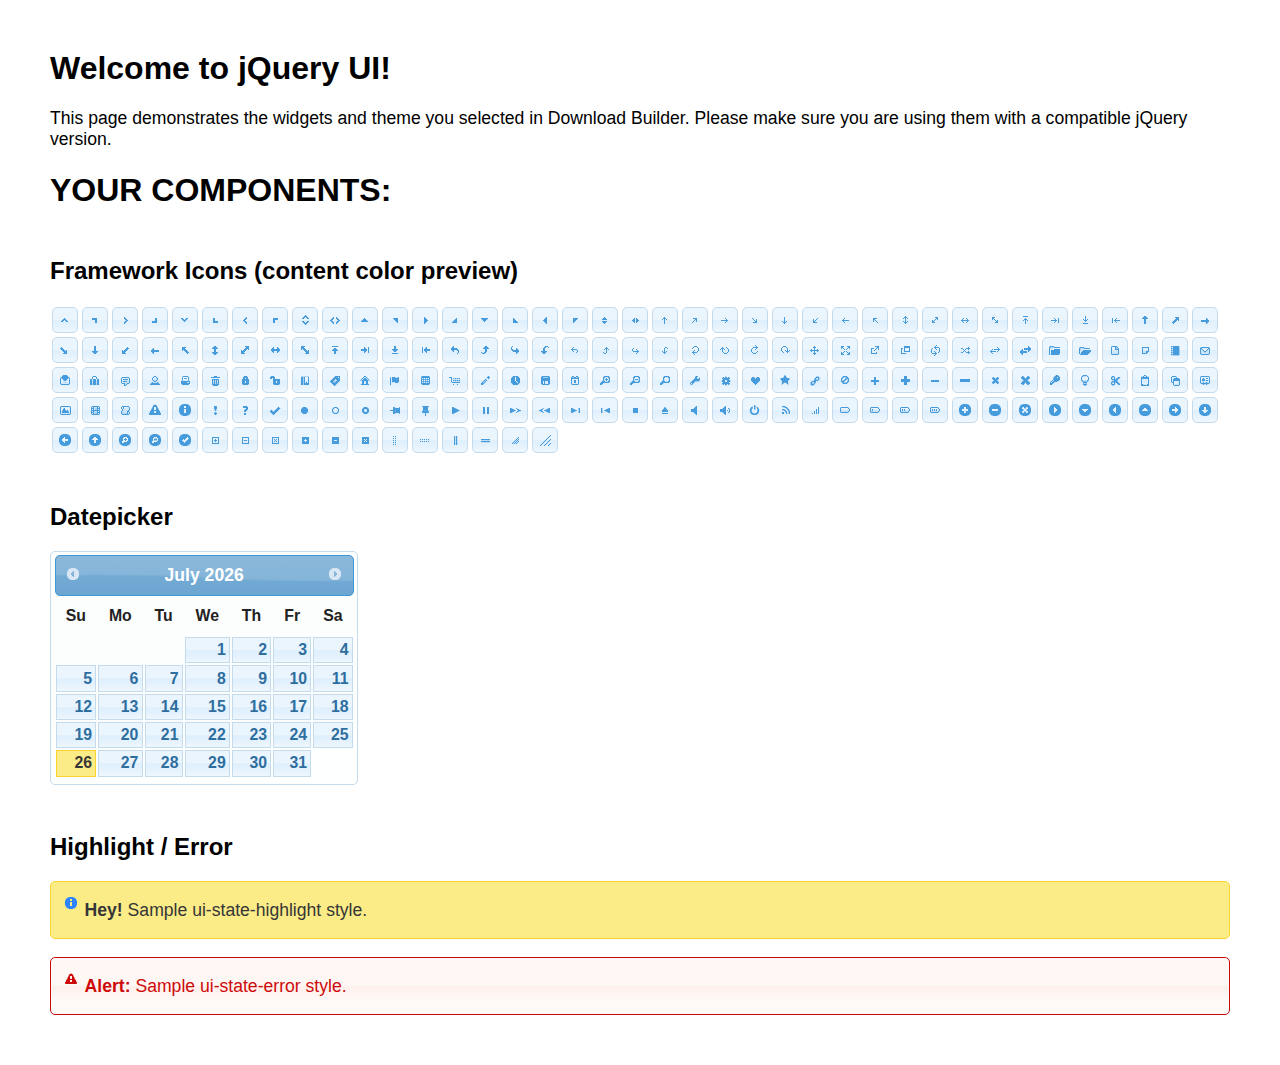
<file: jquery-ui-datepicker/index.html>
<!doctype html>
<html lang="us">
<head>
	<meta charset="utf-8">
	<title>jQuery UI Example Page</title>
	<link href="jquery-ui.css" rel="stylesheet">
	<style>
	body{
		font-family: "Trebuchet MS", sans-serif;
		margin: 50px;
	}
	.demoHeaders {
		margin-top: 2em;
	}
	#dialog-link {
		padding: .4em 1em .4em 20px;
		text-decoration: none;
		position: relative;
	}
	#dialog-link span.ui-icon {
		margin: 0 5px 0 0;
		position: absolute;
		left: .2em;
		top: 50%;
		margin-top: -8px;
	}
	#icons {
		margin: 0;
		padding: 0;
	}
	#icons li {
		margin: 2px;
		position: relative;
		padding: 4px 0;
		cursor: pointer;
		float: left;
		list-style: none;
	}
	#icons span.ui-icon {
		float: left;
		margin: 0 4px;
	}
	.fakewindowcontain .ui-widget-overlay {
		position: absolute;
	}
	select {
		width: 200px;
	}
	</style>
</head>
<body>

<h1>Welcome to jQuery UI!</h1>

<div class="ui-widget">
	<p>This page demonstrates the widgets and theme you selected in Download Builder. Please make sure you are using them with a compatible jQuery version.</p>
</div>

<h1>YOUR COMPONENTS:</h1>
















<h2 class="demoHeaders">Framework Icons (content color preview)</h2>
<ul id="icons" class="ui-widget ui-helper-clearfix">
	<li class="ui-state-default ui-corner-all" title=".ui-icon-caret-1-n"><span class="ui-icon ui-icon-caret-1-n"></span></li>
	<li class="ui-state-default ui-corner-all" title=".ui-icon-caret-1-ne"><span class="ui-icon ui-icon-caret-1-ne"></span></li>
	<li class="ui-state-default ui-corner-all" title=".ui-icon-caret-1-e"><span class="ui-icon ui-icon-caret-1-e"></span></li>
	<li class="ui-state-default ui-corner-all" title=".ui-icon-caret-1-se"><span class="ui-icon ui-icon-caret-1-se"></span></li>
	<li class="ui-state-default ui-corner-all" title=".ui-icon-caret-1-s"><span class="ui-icon ui-icon-caret-1-s"></span></li>
	<li class="ui-state-default ui-corner-all" title=".ui-icon-caret-1-sw"><span class="ui-icon ui-icon-caret-1-sw"></span></li>
	<li class="ui-state-default ui-corner-all" title=".ui-icon-caret-1-w"><span class="ui-icon ui-icon-caret-1-w"></span></li>
	<li class="ui-state-default ui-corner-all" title=".ui-icon-caret-1-nw"><span class="ui-icon ui-icon-caret-1-nw"></span></li>
	<li class="ui-state-default ui-corner-all" title=".ui-icon-caret-2-n-s"><span class="ui-icon ui-icon-caret-2-n-s"></span></li>
	<li class="ui-state-default ui-corner-all" title=".ui-icon-caret-2-e-w"><span class="ui-icon ui-icon-caret-2-e-w"></span></li>
	<li class="ui-state-default ui-corner-all" title=".ui-icon-triangle-1-n"><span class="ui-icon ui-icon-triangle-1-n"></span></li>
	<li class="ui-state-default ui-corner-all" title=".ui-icon-triangle-1-ne"><span class="ui-icon ui-icon-triangle-1-ne"></span></li>
	<li class="ui-state-default ui-corner-all" title=".ui-icon-triangle-1-e"><span class="ui-icon ui-icon-triangle-1-e"></span></li>
	<li class="ui-state-default ui-corner-all" title=".ui-icon-triangle-1-se"><span class="ui-icon ui-icon-triangle-1-se"></span></li>
	<li class="ui-state-default ui-corner-all" title=".ui-icon-triangle-1-s"><span class="ui-icon ui-icon-triangle-1-s"></span></li>
	<li class="ui-state-default ui-corner-all" title=".ui-icon-triangle-1-sw"><span class="ui-icon ui-icon-triangle-1-sw"></span></li>
	<li class="ui-state-default ui-corner-all" title=".ui-icon-triangle-1-w"><span class="ui-icon ui-icon-triangle-1-w"></span></li>
	<li class="ui-state-default ui-corner-all" title=".ui-icon-triangle-1-nw"><span class="ui-icon ui-icon-triangle-1-nw"></span></li>
	<li class="ui-state-default ui-corner-all" title=".ui-icon-triangle-2-n-s"><span class="ui-icon ui-icon-triangle-2-n-s"></span></li>
	<li class="ui-state-default ui-corner-all" title=".ui-icon-triangle-2-e-w"><span class="ui-icon ui-icon-triangle-2-e-w"></span></li>
	<li class="ui-state-default ui-corner-all" title=".ui-icon-arrow-1-n"><span class="ui-icon ui-icon-arrow-1-n"></span></li>
	<li class="ui-state-default ui-corner-all" title=".ui-icon-arrow-1-ne"><span class="ui-icon ui-icon-arrow-1-ne"></span></li>
	<li class="ui-state-default ui-corner-all" title=".ui-icon-arrow-1-e"><span class="ui-icon ui-icon-arrow-1-e"></span></li>
	<li class="ui-state-default ui-corner-all" title=".ui-icon-arrow-1-se"><span class="ui-icon ui-icon-arrow-1-se"></span></li>
	<li class="ui-state-default ui-corner-all" title=".ui-icon-arrow-1-s"><span class="ui-icon ui-icon-arrow-1-s"></span></li>
	<li class="ui-state-default ui-corner-all" title=".ui-icon-arrow-1-sw"><span class="ui-icon ui-icon-arrow-1-sw"></span></li>
	<li class="ui-state-default ui-corner-all" title=".ui-icon-arrow-1-w"><span class="ui-icon ui-icon-arrow-1-w"></span></li>
	<li class="ui-state-default ui-corner-all" title=".ui-icon-arrow-1-nw"><span class="ui-icon ui-icon-arrow-1-nw"></span></li>
	<li class="ui-state-default ui-corner-all" title=".ui-icon-arrow-2-n-s"><span class="ui-icon ui-icon-arrow-2-n-s"></span></li>
	<li class="ui-state-default ui-corner-all" title=".ui-icon-arrow-2-ne-sw"><span class="ui-icon ui-icon-arrow-2-ne-sw"></span></li>
	<li class="ui-state-default ui-corner-all" title=".ui-icon-arrow-2-e-w"><span class="ui-icon ui-icon-arrow-2-e-w"></span></li>
	<li class="ui-state-default ui-corner-all" title=".ui-icon-arrow-2-se-nw"><span class="ui-icon ui-icon-arrow-2-se-nw"></span></li>
	<li class="ui-state-default ui-corner-all" title=".ui-icon-arrowstop-1-n"><span class="ui-icon ui-icon-arrowstop-1-n"></span></li>
	<li class="ui-state-default ui-corner-all" title=".ui-icon-arrowstop-1-e"><span class="ui-icon ui-icon-arrowstop-1-e"></span></li>
	<li class="ui-state-default ui-corner-all" title=".ui-icon-arrowstop-1-s"><span class="ui-icon ui-icon-arrowstop-1-s"></span></li>
	<li class="ui-state-default ui-corner-all" title=".ui-icon-arrowstop-1-w"><span class="ui-icon ui-icon-arrowstop-1-w"></span></li>
	<li class="ui-state-default ui-corner-all" title=".ui-icon-arrowthick-1-n"><span class="ui-icon ui-icon-arrowthick-1-n"></span></li>
	<li class="ui-state-default ui-corner-all" title=".ui-icon-arrowthick-1-ne"><span class="ui-icon ui-icon-arrowthick-1-ne"></span></li>
	<li class="ui-state-default ui-corner-all" title=".ui-icon-arrowthick-1-e"><span class="ui-icon ui-icon-arrowthick-1-e"></span></li>
	<li class="ui-state-default ui-corner-all" title=".ui-icon-arrowthick-1-se"><span class="ui-icon ui-icon-arrowthick-1-se"></span></li>
	<li class="ui-state-default ui-corner-all" title=".ui-icon-arrowthick-1-s"><span class="ui-icon ui-icon-arrowthick-1-s"></span></li>
	<li class="ui-state-default ui-corner-all" title=".ui-icon-arrowthick-1-sw"><span class="ui-icon ui-icon-arrowthick-1-sw"></span></li>
	<li class="ui-state-default ui-corner-all" title=".ui-icon-arrowthick-1-w"><span class="ui-icon ui-icon-arrowthick-1-w"></span></li>
	<li class="ui-state-default ui-corner-all" title=".ui-icon-arrowthick-1-nw"><span class="ui-icon ui-icon-arrowthick-1-nw"></span></li>
	<li class="ui-state-default ui-corner-all" title=".ui-icon-arrowthick-2-n-s"><span class="ui-icon ui-icon-arrowthick-2-n-s"></span></li>
	<li class="ui-state-default ui-corner-all" title=".ui-icon-arrowthick-2-ne-sw"><span class="ui-icon ui-icon-arrowthick-2-ne-sw"></span></li>
	<li class="ui-state-default ui-corner-all" title=".ui-icon-arrowthick-2-e-w"><span class="ui-icon ui-icon-arrowthick-2-e-w"></span></li>
	<li class="ui-state-default ui-corner-all" title=".ui-icon-arrowthick-2-se-nw"><span class="ui-icon ui-icon-arrowthick-2-se-nw"></span></li>
	<li class="ui-state-default ui-corner-all" title=".ui-icon-arrowthickstop-1-n"><span class="ui-icon ui-icon-arrowthickstop-1-n"></span></li>
	<li class="ui-state-default ui-corner-all" title=".ui-icon-arrowthickstop-1-e"><span class="ui-icon ui-icon-arrowthickstop-1-e"></span></li>
	<li class="ui-state-default ui-corner-all" title=".ui-icon-arrowthickstop-1-s"><span class="ui-icon ui-icon-arrowthickstop-1-s"></span></li>
	<li class="ui-state-default ui-corner-all" title=".ui-icon-arrowthickstop-1-w"><span class="ui-icon ui-icon-arrowthickstop-1-w"></span></li>
	<li class="ui-state-default ui-corner-all" title=".ui-icon-arrowreturnthick-1-w"><span class="ui-icon ui-icon-arrowreturnthick-1-w"></span></li>
	<li class="ui-state-default ui-corner-all" title=".ui-icon-arrowreturnthick-1-n"><span class="ui-icon ui-icon-arrowreturnthick-1-n"></span></li>
	<li class="ui-state-default ui-corner-all" title=".ui-icon-arrowreturnthick-1-e"><span class="ui-icon ui-icon-arrowreturnthick-1-e"></span></li>
	<li class="ui-state-default ui-corner-all" title=".ui-icon-arrowreturnthick-1-s"><span class="ui-icon ui-icon-arrowreturnthick-1-s"></span></li>
	<li class="ui-state-default ui-corner-all" title=".ui-icon-arrowreturn-1-w"><span class="ui-icon ui-icon-arrowreturn-1-w"></span></li>
	<li class="ui-state-default ui-corner-all" title=".ui-icon-arrowreturn-1-n"><span class="ui-icon ui-icon-arrowreturn-1-n"></span></li>
	<li class="ui-state-default ui-corner-all" title=".ui-icon-arrowreturn-1-e"><span class="ui-icon ui-icon-arrowreturn-1-e"></span></li>
	<li class="ui-state-default ui-corner-all" title=".ui-icon-arrowreturn-1-s"><span class="ui-icon ui-icon-arrowreturn-1-s"></span></li>
	<li class="ui-state-default ui-corner-all" title=".ui-icon-arrowrefresh-1-w"><span class="ui-icon ui-icon-arrowrefresh-1-w"></span></li>
	<li class="ui-state-default ui-corner-all" title=".ui-icon-arrowrefresh-1-n"><span class="ui-icon ui-icon-arrowrefresh-1-n"></span></li>
	<li class="ui-state-default ui-corner-all" title=".ui-icon-arrowrefresh-1-e"><span class="ui-icon ui-icon-arrowrefresh-1-e"></span></li>
	<li class="ui-state-default ui-corner-all" title=".ui-icon-arrowrefresh-1-s"><span class="ui-icon ui-icon-arrowrefresh-1-s"></span></li>
	<li class="ui-state-default ui-corner-all" title=".ui-icon-arrow-4"><span class="ui-icon ui-icon-arrow-4"></span></li>
	<li class="ui-state-default ui-corner-all" title=".ui-icon-arrow-4-diag"><span class="ui-icon ui-icon-arrow-4-diag"></span></li>
	<li class="ui-state-default ui-corner-all" title=".ui-icon-extlink"><span class="ui-icon ui-icon-extlink"></span></li>
	<li class="ui-state-default ui-corner-all" title=".ui-icon-newwin"><span class="ui-icon ui-icon-newwin"></span></li>
	<li class="ui-state-default ui-corner-all" title=".ui-icon-refresh"><span class="ui-icon ui-icon-refresh"></span></li>
	<li class="ui-state-default ui-corner-all" title=".ui-icon-shuffle"><span class="ui-icon ui-icon-shuffle"></span></li>
	<li class="ui-state-default ui-corner-all" title=".ui-icon-transfer-e-w"><span class="ui-icon ui-icon-transfer-e-w"></span></li>
	<li class="ui-state-default ui-corner-all" title=".ui-icon-transferthick-e-w"><span class="ui-icon ui-icon-transferthick-e-w"></span></li>
	<li class="ui-state-default ui-corner-all" title=".ui-icon-folder-collapsed"><span class="ui-icon ui-icon-folder-collapsed"></span></li>
	<li class="ui-state-default ui-corner-all" title=".ui-icon-folder-open"><span class="ui-icon ui-icon-folder-open"></span></li>
	<li class="ui-state-default ui-corner-all" title=".ui-icon-document"><span class="ui-icon ui-icon-document"></span></li>
	<li class="ui-state-default ui-corner-all" title=".ui-icon-document-b"><span class="ui-icon ui-icon-document-b"></span></li>
	<li class="ui-state-default ui-corner-all" title=".ui-icon-note"><span class="ui-icon ui-icon-note"></span></li>
	<li class="ui-state-default ui-corner-all" title=".ui-icon-mail-closed"><span class="ui-icon ui-icon-mail-closed"></span></li>
	<li class="ui-state-default ui-corner-all" title=".ui-icon-mail-open"><span class="ui-icon ui-icon-mail-open"></span></li>
	<li class="ui-state-default ui-corner-all" title=".ui-icon-suitcase"><span class="ui-icon ui-icon-suitcase"></span></li>
	<li class="ui-state-default ui-corner-all" title=".ui-icon-comment"><span class="ui-icon ui-icon-comment"></span></li>
	<li class="ui-state-default ui-corner-all" title=".ui-icon-person"><span class="ui-icon ui-icon-person"></span></li>
	<li class="ui-state-default ui-corner-all" title=".ui-icon-print"><span class="ui-icon ui-icon-print"></span></li>
	<li class="ui-state-default ui-corner-all" title=".ui-icon-trash"><span class="ui-icon ui-icon-trash"></span></li>
	<li class="ui-state-default ui-corner-all" title=".ui-icon-locked"><span class="ui-icon ui-icon-locked"></span></li>
	<li class="ui-state-default ui-corner-all" title=".ui-icon-unlocked"><span class="ui-icon ui-icon-unlocked"></span></li>
	<li class="ui-state-default ui-corner-all" title=".ui-icon-bookmark"><span class="ui-icon ui-icon-bookmark"></span></li>
	<li class="ui-state-default ui-corner-all" title=".ui-icon-tag"><span class="ui-icon ui-icon-tag"></span></li>
	<li class="ui-state-default ui-corner-all" title=".ui-icon-home"><span class="ui-icon ui-icon-home"></span></li>
	<li class="ui-state-default ui-corner-all" title=".ui-icon-flag"><span class="ui-icon ui-icon-flag"></span></li>
	<li class="ui-state-default ui-corner-all" title=".ui-icon-calculator"><span class="ui-icon ui-icon-calculator"></span></li>
	<li class="ui-state-default ui-corner-all" title=".ui-icon-cart"><span class="ui-icon ui-icon-cart"></span></li>
	<li class="ui-state-default ui-corner-all" title=".ui-icon-pencil"><span class="ui-icon ui-icon-pencil"></span></li>
	<li class="ui-state-default ui-corner-all" title=".ui-icon-clock"><span class="ui-icon ui-icon-clock"></span></li>
	<li class="ui-state-default ui-corner-all" title=".ui-icon-disk"><span class="ui-icon ui-icon-disk"></span></li>
	<li class="ui-state-default ui-corner-all" title=".ui-icon-calendar"><span class="ui-icon ui-icon-calendar"></span></li>
	<li class="ui-state-default ui-corner-all" title=".ui-icon-zoomin"><span class="ui-icon ui-icon-zoomin"></span></li>
	<li class="ui-state-default ui-corner-all" title=".ui-icon-zoomout"><span class="ui-icon ui-icon-zoomout"></span></li>
	<li class="ui-state-default ui-corner-all" title=".ui-icon-search"><span class="ui-icon ui-icon-search"></span></li>
	<li class="ui-state-default ui-corner-all" title=".ui-icon-wrench"><span class="ui-icon ui-icon-wrench"></span></li>
	<li class="ui-state-default ui-corner-all" title=".ui-icon-gear"><span class="ui-icon ui-icon-gear"></span></li>
	<li class="ui-state-default ui-corner-all" title=".ui-icon-heart"><span class="ui-icon ui-icon-heart"></span></li>
	<li class="ui-state-default ui-corner-all" title=".ui-icon-star"><span class="ui-icon ui-icon-star"></span></li>
	<li class="ui-state-default ui-corner-all" title=".ui-icon-link"><span class="ui-icon ui-icon-link"></span></li>
	<li class="ui-state-default ui-corner-all" title=".ui-icon-cancel"><span class="ui-icon ui-icon-cancel"></span></li>
	<li class="ui-state-default ui-corner-all" title=".ui-icon-plus"><span class="ui-icon ui-icon-plus"></span></li>
	<li class="ui-state-default ui-corner-all" title=".ui-icon-plusthick"><span class="ui-icon ui-icon-plusthick"></span></li>
	<li class="ui-state-default ui-corner-all" title=".ui-icon-minus"><span class="ui-icon ui-icon-minus"></span></li>
	<li class="ui-state-default ui-corner-all" title=".ui-icon-minusthick"><span class="ui-icon ui-icon-minusthick"></span></li>
	<li class="ui-state-default ui-corner-all" title=".ui-icon-close"><span class="ui-icon ui-icon-close"></span></li>
	<li class="ui-state-default ui-corner-all" title=".ui-icon-closethick"><span class="ui-icon ui-icon-closethick"></span></li>
	<li class="ui-state-default ui-corner-all" title=".ui-icon-key"><span class="ui-icon ui-icon-key"></span></li>
	<li class="ui-state-default ui-corner-all" title=".ui-icon-lightbulb"><span class="ui-icon ui-icon-lightbulb"></span></li>
	<li class="ui-state-default ui-corner-all" title=".ui-icon-scissors"><span class="ui-icon ui-icon-scissors"></span></li>
	<li class="ui-state-default ui-corner-all" title=".ui-icon-clipboard"><span class="ui-icon ui-icon-clipboard"></span></li>
	<li class="ui-state-default ui-corner-all" title=".ui-icon-copy"><span class="ui-icon ui-icon-copy"></span></li>
	<li class="ui-state-default ui-corner-all" title=".ui-icon-contact"><span class="ui-icon ui-icon-contact"></span></li>
	<li class="ui-state-default ui-corner-all" title=".ui-icon-image"><span class="ui-icon ui-icon-image"></span></li>
	<li class="ui-state-default ui-corner-all" title=".ui-icon-video"><span class="ui-icon ui-icon-video"></span></li>
	<li class="ui-state-default ui-corner-all" title=".ui-icon-script"><span class="ui-icon ui-icon-script"></span></li>
	<li class="ui-state-default ui-corner-all" title=".ui-icon-alert"><span class="ui-icon ui-icon-alert"></span></li>
	<li class="ui-state-default ui-corner-all" title=".ui-icon-info"><span class="ui-icon ui-icon-info"></span></li>
	<li class="ui-state-default ui-corner-all" title=".ui-icon-notice"><span class="ui-icon ui-icon-notice"></span></li>
	<li class="ui-state-default ui-corner-all" title=".ui-icon-help"><span class="ui-icon ui-icon-help"></span></li>
	<li class="ui-state-default ui-corner-all" title=".ui-icon-check"><span class="ui-icon ui-icon-check"></span></li>
	<li class="ui-state-default ui-corner-all" title=".ui-icon-bullet"><span class="ui-icon ui-icon-bullet"></span></li>
	<li class="ui-state-default ui-corner-all" title=".ui-icon-radio-off"><span class="ui-icon ui-icon-radio-off"></span></li>
	<li class="ui-state-default ui-corner-all" title=".ui-icon-radio-on"><span class="ui-icon ui-icon-radio-on"></span></li>
	<li class="ui-state-default ui-corner-all" title=".ui-icon-pin-w"><span class="ui-icon ui-icon-pin-w"></span></li>
	<li class="ui-state-default ui-corner-all" title=".ui-icon-pin-s"><span class="ui-icon ui-icon-pin-s"></span></li>
	<li class="ui-state-default ui-corner-all" title=".ui-icon-play"><span class="ui-icon ui-icon-play"></span></li>
	<li class="ui-state-default ui-corner-all" title=".ui-icon-pause"><span class="ui-icon ui-icon-pause"></span></li>
	<li class="ui-state-default ui-corner-all" title=".ui-icon-seek-next"><span class="ui-icon ui-icon-seek-next"></span></li>
	<li class="ui-state-default ui-corner-all" title=".ui-icon-seek-prev"><span class="ui-icon ui-icon-seek-prev"></span></li>
	<li class="ui-state-default ui-corner-all" title=".ui-icon-seek-end"><span class="ui-icon ui-icon-seek-end"></span></li>
	<li class="ui-state-default ui-corner-all" title=".ui-icon-seek-first"><span class="ui-icon ui-icon-seek-first"></span></li>
	<li class="ui-state-default ui-corner-all" title=".ui-icon-stop"><span class="ui-icon ui-icon-stop"></span></li>
	<li class="ui-state-default ui-corner-all" title=".ui-icon-eject"><span class="ui-icon ui-icon-eject"></span></li>
	<li class="ui-state-default ui-corner-all" title=".ui-icon-volume-off"><span class="ui-icon ui-icon-volume-off"></span></li>
	<li class="ui-state-default ui-corner-all" title=".ui-icon-volume-on"><span class="ui-icon ui-icon-volume-on"></span></li>
	<li class="ui-state-default ui-corner-all" title=".ui-icon-power"><span class="ui-icon ui-icon-power"></span></li>
	<li class="ui-state-default ui-corner-all" title=".ui-icon-signal-diag"><span class="ui-icon ui-icon-signal-diag"></span></li>
	<li class="ui-state-default ui-corner-all" title=".ui-icon-signal"><span class="ui-icon ui-icon-signal"></span></li>
	<li class="ui-state-default ui-corner-all" title=".ui-icon-battery-0"><span class="ui-icon ui-icon-battery-0"></span></li>
	<li class="ui-state-default ui-corner-all" title=".ui-icon-battery-1"><span class="ui-icon ui-icon-battery-1"></span></li>
	<li class="ui-state-default ui-corner-all" title=".ui-icon-battery-2"><span class="ui-icon ui-icon-battery-2"></span></li>
	<li class="ui-state-default ui-corner-all" title=".ui-icon-battery-3"><span class="ui-icon ui-icon-battery-3"></span></li>
	<li class="ui-state-default ui-corner-all" title=".ui-icon-circle-plus"><span class="ui-icon ui-icon-circle-plus"></span></li>
	<li class="ui-state-default ui-corner-all" title=".ui-icon-circle-minus"><span class="ui-icon ui-icon-circle-minus"></span></li>
	<li class="ui-state-default ui-corner-all" title=".ui-icon-circle-close"><span class="ui-icon ui-icon-circle-close"></span></li>
	<li class="ui-state-default ui-corner-all" title=".ui-icon-circle-triangle-e"><span class="ui-icon ui-icon-circle-triangle-e"></span></li>
	<li class="ui-state-default ui-corner-all" title=".ui-icon-circle-triangle-s"><span class="ui-icon ui-icon-circle-triangle-s"></span></li>
	<li class="ui-state-default ui-corner-all" title=".ui-icon-circle-triangle-w"><span class="ui-icon ui-icon-circle-triangle-w"></span></li>
	<li class="ui-state-default ui-corner-all" title=".ui-icon-circle-triangle-n"><span class="ui-icon ui-icon-circle-triangle-n"></span></li>
	<li class="ui-state-default ui-corner-all" title=".ui-icon-circle-arrow-e"><span class="ui-icon ui-icon-circle-arrow-e"></span></li>
	<li class="ui-state-default ui-corner-all" title=".ui-icon-circle-arrow-s"><span class="ui-icon ui-icon-circle-arrow-s"></span></li>
	<li class="ui-state-default ui-corner-all" title=".ui-icon-circle-arrow-w"><span class="ui-icon ui-icon-circle-arrow-w"></span></li>
	<li class="ui-state-default ui-corner-all" title=".ui-icon-circle-arrow-n"><span class="ui-icon ui-icon-circle-arrow-n"></span></li>
	<li class="ui-state-default ui-corner-all" title=".ui-icon-circle-zoomin"><span class="ui-icon ui-icon-circle-zoomin"></span></li>
	<li class="ui-state-default ui-corner-all" title=".ui-icon-circle-zoomout"><span class="ui-icon ui-icon-circle-zoomout"></span></li>
	<li class="ui-state-default ui-corner-all" title=".ui-icon-circle-check"><span class="ui-icon ui-icon-circle-check"></span></li>
	<li class="ui-state-default ui-corner-all" title=".ui-icon-circlesmall-plus"><span class="ui-icon ui-icon-circlesmall-plus"></span></li>
	<li class="ui-state-default ui-corner-all" title=".ui-icon-circlesmall-minus"><span class="ui-icon ui-icon-circlesmall-minus"></span></li>
	<li class="ui-state-default ui-corner-all" title=".ui-icon-circlesmall-close"><span class="ui-icon ui-icon-circlesmall-close"></span></li>
	<li class="ui-state-default ui-corner-all" title=".ui-icon-squaresmall-plus"><span class="ui-icon ui-icon-squaresmall-plus"></span></li>
	<li class="ui-state-default ui-corner-all" title=".ui-icon-squaresmall-minus"><span class="ui-icon ui-icon-squaresmall-minus"></span></li>
	<li class="ui-state-default ui-corner-all" title=".ui-icon-squaresmall-close"><span class="ui-icon ui-icon-squaresmall-close"></span></li>
	<li class="ui-state-default ui-corner-all" title=".ui-icon-grip-dotted-vertical"><span class="ui-icon ui-icon-grip-dotted-vertical"></span></li>
	<li class="ui-state-default ui-corner-all" title=".ui-icon-grip-dotted-horizontal"><span class="ui-icon ui-icon-grip-dotted-horizontal"></span></li>
	<li class="ui-state-default ui-corner-all" title=".ui-icon-grip-solid-vertical"><span class="ui-icon ui-icon-grip-solid-vertical"></span></li>
	<li class="ui-state-default ui-corner-all" title=".ui-icon-grip-solid-horizontal"><span class="ui-icon ui-icon-grip-solid-horizontal"></span></li>
	<li class="ui-state-default ui-corner-all" title=".ui-icon-gripsmall-diagonal-se"><span class="ui-icon ui-icon-gripsmall-diagonal-se"></span></li>
	<li class="ui-state-default ui-corner-all" title=".ui-icon-grip-diagonal-se"><span class="ui-icon ui-icon-grip-diagonal-se"></span></li>
</ul>




<!-- Datepicker -->
<h2 class="demoHeaders">Datepicker</h2>
<div id="datepicker"></div>












<!-- Highlight / Error -->
<h2 class="demoHeaders">Highlight / Error</h2>
<div class="ui-widget">
	<div class="ui-state-highlight ui-corner-all" style="margin-top: 20px; padding: 0 .7em;">
		<p><span class="ui-icon ui-icon-info" style="float: left; margin-right: .3em;"></span>
		<strong>Hey!</strong> Sample ui-state-highlight style.</p>
	</div>
</div>
<br>
<div class="ui-widget">
	<div class="ui-state-error ui-corner-all" style="padding: 0 .7em;">
		<p><span class="ui-icon ui-icon-alert" style="float: left; margin-right: .3em;"></span>
		<strong>Alert:</strong> Sample ui-state-error style.</p>
	</div>
</div>

<script src="external/jquery/jquery.js"></script>
<script src="jquery-ui.js"></script>
<script>















$( "#datepicker" ).datepicker({
	inline: true
});














// Hover states on the static widgets
$( "#dialog-link, #icons li" ).hover(
	function() {
		$( this ).addClass( "ui-state-hover" );
	},
	function() {
		$( this ).removeClass( "ui-state-hover" );
	}
);
</script>
</body>
</html>
</file>
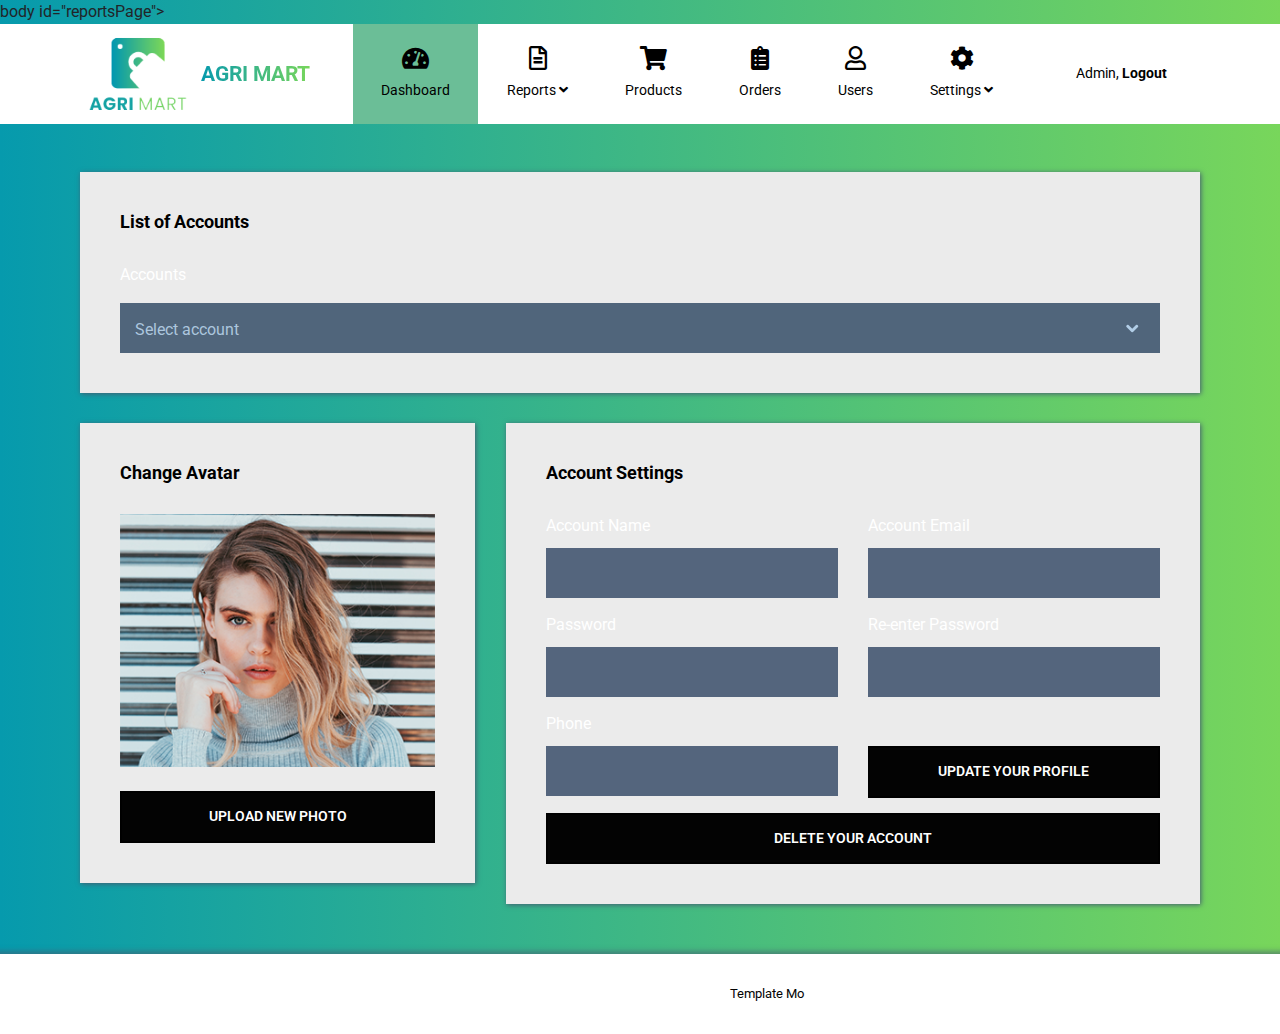
<file: accounts.html>
<!DOCTYPE html>
<html lang="en">
  <head>
    <meta charset="UTF-8" />
    <meta name="viewport" content="width=device-width, initial-scale=1.0" />
    <meta http-equiv="X-UA-Compatible" content="ie=edge" />
    <title>Accounts - Product Admin Template</title>
    <link
      rel="stylesheet"
      href="https://fonts.googleapis.com/css?family=Roboto:400,700"
    />
    <!-- https://fonts.google.com/specimen/Roboto -->
    <link rel="stylesheet" href="css/fontawesome.min.css" />
    <!-- https://fontawesome.com/ -->
    <link rel="stylesheet" href="css/bootstrap.min.css" />
    <!-- https://getbootstrap.com/ -->
    <link rel="stylesheet" href="css/templatemo-style.css">
    <!--
	Product Admin CSS Template
	https://templatemo.com/tm-524-product-admin
	-->
  </head>

  body id="reportsPage">
    <div class="" id="home">
        <nav class="navbar navbar-expand-xl">
            <div class="container h-100">
                <a class="navbar-brand" href="index.html">
                    <img src="img/logo.png" alt="Logo" style="height: 100px; margin-right: 10px;">
                    <h1 class="tm-site-title mb-0">AGRI MART</h1>
                </a>
                <button class="navbar-toggler ml-auto mr-0" type="button" data-toggle="collapse" data-target="#navbarSupportedContent"
                    aria-controls="navbarSupportedContent" aria-expanded="false" aria-label="Toggle navigation">
                    <i class="fas fa-bars tm-nav-icon"></i>
                </button>

                <div class="collapse navbar-collapse" id="navbarSupportedContent">
                    <ul class="navbar-nav mx-auto h-100">
                        <li class="nav-item">
                            <a class="nav-link active" href="index.html">
                                <i class="fas fa-tachometer-alt"></i>
                                Dashboard
                                <span class="sr-only">(current)</span>
                            </a>
                        </li>
                        <li class="nav-item dropdown">
                            <a class="nav-link dropdown-toggle" href="#" id="navbarDropdown" role="button" data-toggle="dropdown"
                                aria-haspopup="true" aria-expanded="false">
                                <i class="far fa-file-alt"></i>
                                <span>
                                    Reports <i class="fas fa-angle-down"></i>
                                </span>
                            </a>
                            <div class="dropdown-menu" aria-labelledby="navbarDropdown">
                                <a class="dropdown-item" href="#">Daily Report</a>
                                <a class="dropdown-item" href="#">Weekly Report</a>
                                <a class="dropdown-item" href="#">Yearly Report</a>
                            </div>
                        </li>
                        <li class="nav-item">
                            <a class="nav-link" href="products.html">
                                <i class="fas fa-shopping-cart"></i>
                                Products
                            </a>
                        </li>
                        <li class="nav-item">
                            <a class="nav-link" href="order.html">
                                <i class="fas fa-clipboard-list"></i>
                                Orders
                            </a>
                        </li>
                        <li class="nav-item">
                            <a class="nav-link" href="useres.html">
                                <i class="far fa-user"></i>
                                Users
                            </a>
                        </li>
                        <li class="nav-item dropdown">
                            <a class="nav-link dropdown-toggle" href="#" id="navbarDropdown" role="button" data-toggle="dropdown"
                                aria-haspopup="true" aria-expanded="false">
                                <i class="fas fa-cog"></i>
                                <span>
                                    Settings <i class="fas fa-angle-down"></i>
                                </span>
                            </a>
                            <div class="dropdown-menu" aria-labelledby="navbarDropdown">
                                <a class="dropdown-item" href="#">Profile</a>
                                <a class="dropdown-item" href="#">Billing</a>
                                <a class="dropdown-item" href="#">Customize</a>
                            </div>
                        </li>
                    </ul>
                    <ul class="navbar-nav">
                        <li class="nav-item">
                            <a class="nav-link d-block" href="login.html">
                                Admin, <b>Logout</b>
                            </a>
                        </li>
                    </ul>
                </div>
            </div>
        </nav>
    </div>
</body>

      <div class="container mt-5">
        <div class="row tm-content-row">
          <div class="col-12 tm-block-col">
            <div class="tm-bg-primary-dark tm-block tm-block-h-auto">
              <h2 class="tm-block-title">List of Accounts</h2>
              <p class="text-white">Accounts</p>
              <select class="custom-select">
                <option value="0">Select account</option>
                <option value="1">Admin</option>
                <option value="2">Editor</option>
                <option value="3">Merchant</option>
                <option value="4">Customer</option>
              </select>
            </div>
          </div>
        </div>
        <!-- row -->
        <div class="row tm-content-row">
          <div class="tm-block-col tm-col-avatar">
            <div class="tm-bg-primary-dark tm-block tm-block-avatar">
              <h2 class="tm-block-title">Change Avatar</h2>
              <div class="tm-avatar-container">
                <img
                  src="img/avatar.png"
                  alt="Avatar"
                  class="tm-avatar img-fluid mb-4"
                />
                <a href="#" class="tm-avatar-delete-link">
                  <i class="far fa-trash-alt tm-product-delete-icon"></i>
                </a>
              </div>
              <button class="btn btn-primary btn-block text-uppercase">
                Upload New Photo
              </button>
            </div>
          </div>
          <div class="tm-block-col tm-col-account-settings">
            <div class="tm-bg-primary-dark tm-block tm-block-settings">
              <h2 class="tm-block-title">Account Settings</h2>
              <form action="" class="tm-signup-form row">
                <div class="form-group col-lg-6">
                  <label for="name">Account Name</label>
                  <input
                    id="name"
                    name="name"
                    type="text"
                    class="form-control validate"
                  />
                </div>
                <div class="form-group col-lg-6">
                  <label for="email">Account Email</label>
                  <input
                    id="email"
                    name="email"
                    type="email"
                    class="form-control validate"
                  />
                </div>
                <div class="form-group col-lg-6">
                  <label for="password">Password</label>
                  <input
                    id="password"
                    name="password"
                    type="password"
                    class="form-control validate"
                  />
                </div>
                <div class="form-group col-lg-6">
                  <label for="password2">Re-enter Password</label>
                  <input
                    id="password2"
                    name="password2"
                    type="password"
                    class="form-control validate"
                  />
                </div>
                <div class="form-group col-lg-6">
                  <label for="phone">Phone</label>
                  <input
                    id="phone"
                    name="phone"
                    type="tel"
                    class="form-control validate"
                  />
                </div>
                <div class="form-group col-lg-6">
                  <label class="tm-hide-sm">&nbsp;</label>
                  <button
                    type="submit"
                    class="btn btn-primary btn-block text-uppercase"
                  >
                    Update Your Profile
                  </button>
                </div>
                <div class="col-12">
                  <button
                    type="submit"
                    class="btn btn-primary btn-block text-uppercase"
                  >
                    Delete Your Account
                  </button>
                </div>
              </form>
            </div>
          </div>
        </div>
      </div>
      <footer class="tm-footer row tm-mt-small">
        <div class="col-12 font-weight-light">
          <p class="text-center text-white mb-0 px-4 small">
            Copyright &copy; <b>2018</b> All rights reserved. 
            
            Design: <a rel="nofollow noopener" href="https://templatemo.com" class="tm-footer-link">Template Mo</a>
          </p>
        </div>
      </footer>
    </div>

    <script src="js/jquery-3.3.1.min.js"></script>
    <!-- https://jquery.com/download/ -->
    <script src="js/bootstrap.min.js"></script>
    <!-- https://getbootstrap.com/ -->
  </body>
</html>
</file>
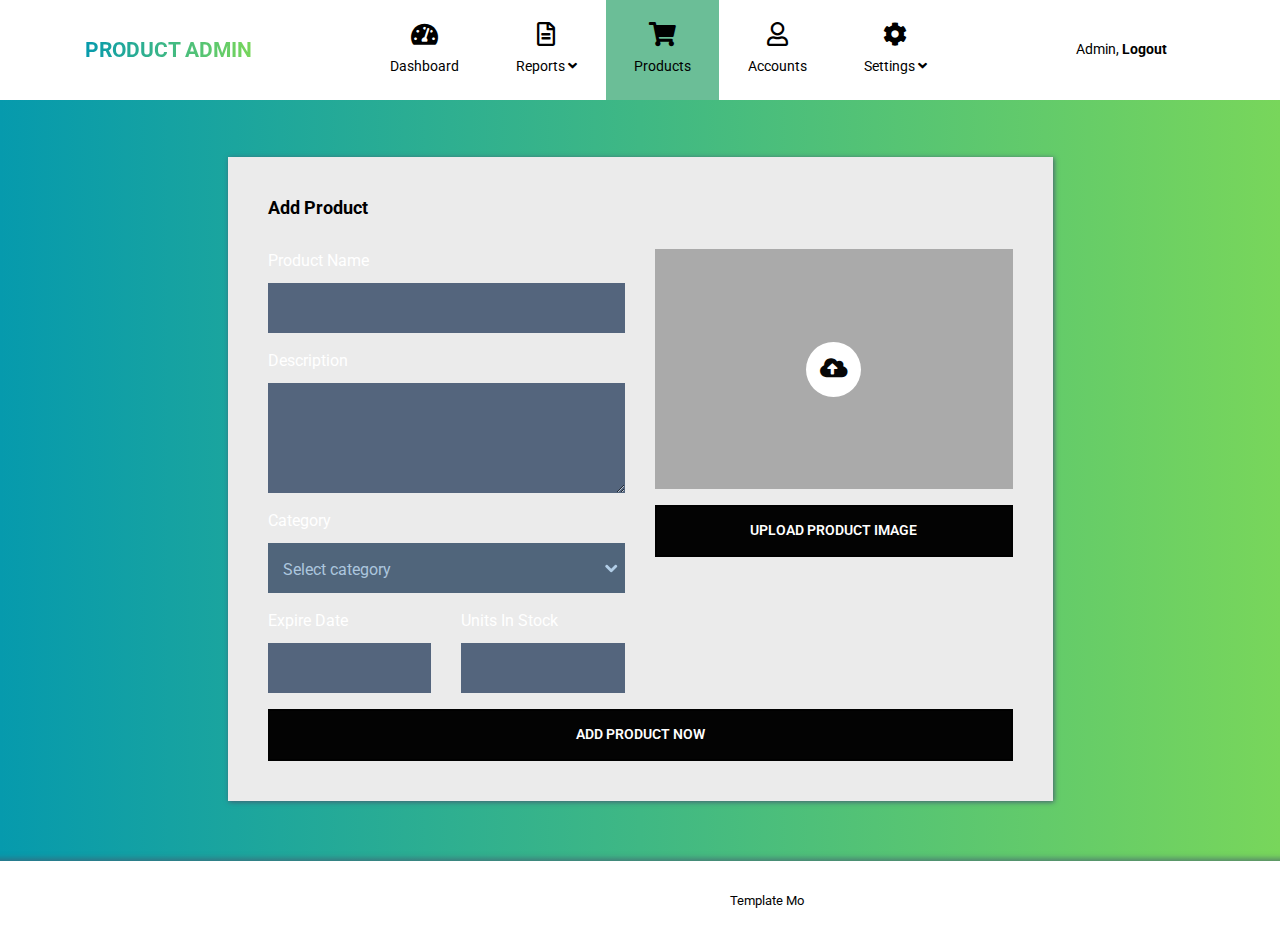
<file: add-product.html>
<!DOCTYPE html>
<html lang="en">
  <head>
    <meta charset="UTF-8" />
    <meta name="viewport" content="width=device-width, initial-scale=1.0" />
    <meta http-equiv="X-UA-Compatible" content="ie=edge" />
    <title>Add Product - Dashboard HTML Template</title>
    <link
      rel="stylesheet"
      href="https://fonts.googleapis.com/css?family=Roboto:400,700"
    />
    <!-- https://fonts.google.com/specimen/Roboto -->
    <link rel="stylesheet" href="css/fontawesome.min.css" />
    <!-- https://fontawesome.com/ -->
    <link rel="stylesheet" href="jquery-ui-datepicker/jquery-ui.min.css" type="text/css" />
    <!-- http://api.jqueryui.com/datepicker/ -->
    <link rel="stylesheet" href="css/bootstrap.min.css" />
    <!-- https://getbootstrap.com/ -->
    <link rel="stylesheet" href="css/templatemo-style.css">
    <!--
	Product Admin CSS Template
	https://templatemo.com/tm-524-product-admin
	-->
  </head>

  <body>
    <nav class="navbar navbar-expand-xl">
      <div class="container h-100">
        <a class="navbar-brand" href="index.html">
          <h1 class="tm-site-title mb-0">Product Admin</h1>
        </a>
        <button
          class="navbar-toggler ml-auto mr-0"
          type="button"
          data-toggle="collapse"
          data-target="#navbarSupportedContent"
          aria-controls="navbarSupportedContent"
          aria-expanded="false"
          aria-label="Toggle navigation"
        >
          <i class="fas fa-bars tm-nav-icon"></i>
        </button>

        <div class="collapse navbar-collapse" id="navbarSupportedContent">
          <ul class="navbar-nav mx-auto h-100">
            <li class="nav-item">
              <a class="nav-link" href="index.html">
                <i class="fas fa-tachometer-alt"></i> Dashboard
                <span class="sr-only">(current)</span>
              </a>
            </li>
            <li class="nav-item dropdown">
              <a
                class="nav-link dropdown-toggle"
                href="#"
                id="navbarDropdown"
                role="button"
                data-toggle="dropdown"
                aria-haspopup="true"
                aria-expanded="false"
              >
                <i class="far fa-file-alt"></i>
                <span> Reports <i class="fas fa-angle-down"></i> </span>
              </a>
              <div class="dropdown-menu" aria-labelledby="navbarDropdown">
                <a class="dropdown-item" href="#">Daily Report</a>
                <a class="dropdown-item" href="#">Weekly Report</a>
                <a class="dropdown-item" href="#">Yearly Report</a>
              </div>
            </li>
            <li class="nav-item">
              <a class="nav-link active" href="products.html">
                <i class="fas fa-shopping-cart"></i> Products
              </a>
            </li>

            <li class="nav-item">
              <a class="nav-link" href="accounts.html">
                <i class="far fa-user"></i> Accounts
              </a>
            </li>
            <li class="nav-item dropdown">
              <a
                class="nav-link dropdown-toggle"
                href="#"
                id="navbarDropdown"
                role="button"
                data-toggle="dropdown"
                aria-haspopup="true"
                aria-expanded="false"
              >
                <i class="fas fa-cog"></i>
                <span> Settings <i class="fas fa-angle-down"></i> </span>
              </a>
              <div class="dropdown-menu" aria-labelledby="navbarDropdown">
                <a class="dropdown-item" href="#">Profile</a>
                <a class="dropdown-item" href="#">Billing</a>
                <a class="dropdown-item" href="#">Customize</a>
              </div>
            </li>
          </ul>
          <ul class="navbar-nav">
            <li class="nav-item">
              <a class="nav-link d-block" href="login.html">
                Admin, <b>Logout</b>
              </a>
            </li>
          </ul>
        </div>
      </div>
    </nav>
    <div class="container tm-mt-big tm-mb-big">
      <div class="row">
        <div class="col-xl-9 col-lg-10 col-md-12 col-sm-12 mx-auto">
          <div class="tm-bg-primary-dark tm-block tm-block-h-auto">
            <div class="row">
              <div class="col-12">
                <h2 class="tm-block-title d-inline-block">Add Product</h2>
              </div>
            </div>
            <div class="row tm-edit-product-row">
              <div class="col-xl-6 col-lg-6 col-md-12">
                <form action="" class="tm-edit-product-form">
                  <div class="form-group mb-3">
                    <label
                      for="name"
                      >Product Name
                    </label>
                    <input
                      id="name"
                      name="name"
                      type="text"
                      class="form-control validate"
                      required
                    />
                  </div>
                  <div class="form-group mb-3">
                    <label
                      for="description"
                      >Description</label
                    >
                    <textarea
                      class="form-control validate"
                      rows="3"
                      required
                    ></textarea>
                  </div>
                  <div class="form-group mb-3">
                    <label
                      for="category"
                      >Category</label
                    >
                    <select
                      class="custom-select tm-select-accounts"
                      id="category"
                    >
                      <option selected>Select category</option>
                      <option value="1">New Arrival</option>
                      <option value="2">Most Popular</option>
                      <option value="3">Trending</option>
                    </select>
                  </div>
                  <div class="row">
                      <div class="form-group mb-3 col-xs-12 col-sm-6">
                          <label
                            for="expire_date"
                            >Expire Date
                          </label>
                          <input
                            id="expire_date"
                            name="expire_date"
                            type="text"
                            class="form-control validate"
                            data-large-mode="true"
                          />
                        </div>
                        <div class="form-group mb-3 col-xs-12 col-sm-6">
                          <label
                            for="stock"
                            >Units In Stock
                          </label>
                          <input
                            id="stock"
                            name="stock"
                            type="text"
                            class="form-control validate"
                            required
                          />
                        </div>
                  </div>
                  
              </div>
              <div class="col-xl-6 col-lg-6 col-md-12 mx-auto mb-4">
                <div class="tm-product-img-dummy mx-auto">
                  <i
                    class="fas fa-cloud-upload-alt tm-upload-icon"
                    onclick="document.getElementById('fileInput').click();"
                  ></i>
                </div>
                <div class="custom-file mt-3 mb-3">
                  <input id="fileInput" type="file" style="display:none;" />
                  <input
                    type="button"
                    class="btn btn-primary btn-block mx-auto"
                    value="UPLOAD PRODUCT IMAGE"
                    onclick="document.getElementById('fileInput').click();"
                  />
                </div>
              </div>
              <div class="col-12">
                <button type="submit" class="btn btn-primary btn-block text-uppercase">Add Product Now</button>
              </div>
            </form>
            </div>
          </div>
        </div>
      </div>
    </div>
    <footer class="tm-footer row tm-mt-small">
        <div class="col-12 font-weight-light">
          <p class="text-center text-white mb-0 px-4 small">
            Copyright &copy; <b>2018</b> All rights reserved. 
            
            Design: <a rel="nofollow noopener" href="https://templatemo.com" class="tm-footer-link">Template Mo</a>
        </p>
        </div>
    </footer> 

    <script src="js/jquery-3.3.1.min.js"></script>
    <!-- https://jquery.com/download/ -->
    <script src="jquery-ui-datepicker/jquery-ui.min.js"></script>
    <!-- https://jqueryui.com/download/ -->
    <script src="js/bootstrap.min.js"></script>
    <!-- https://getbootstrap.com/ -->
    <script>
      $(function() {
        $("#expire_date").datepicker();
      });
    </script>
  </body>
</html>
</file>
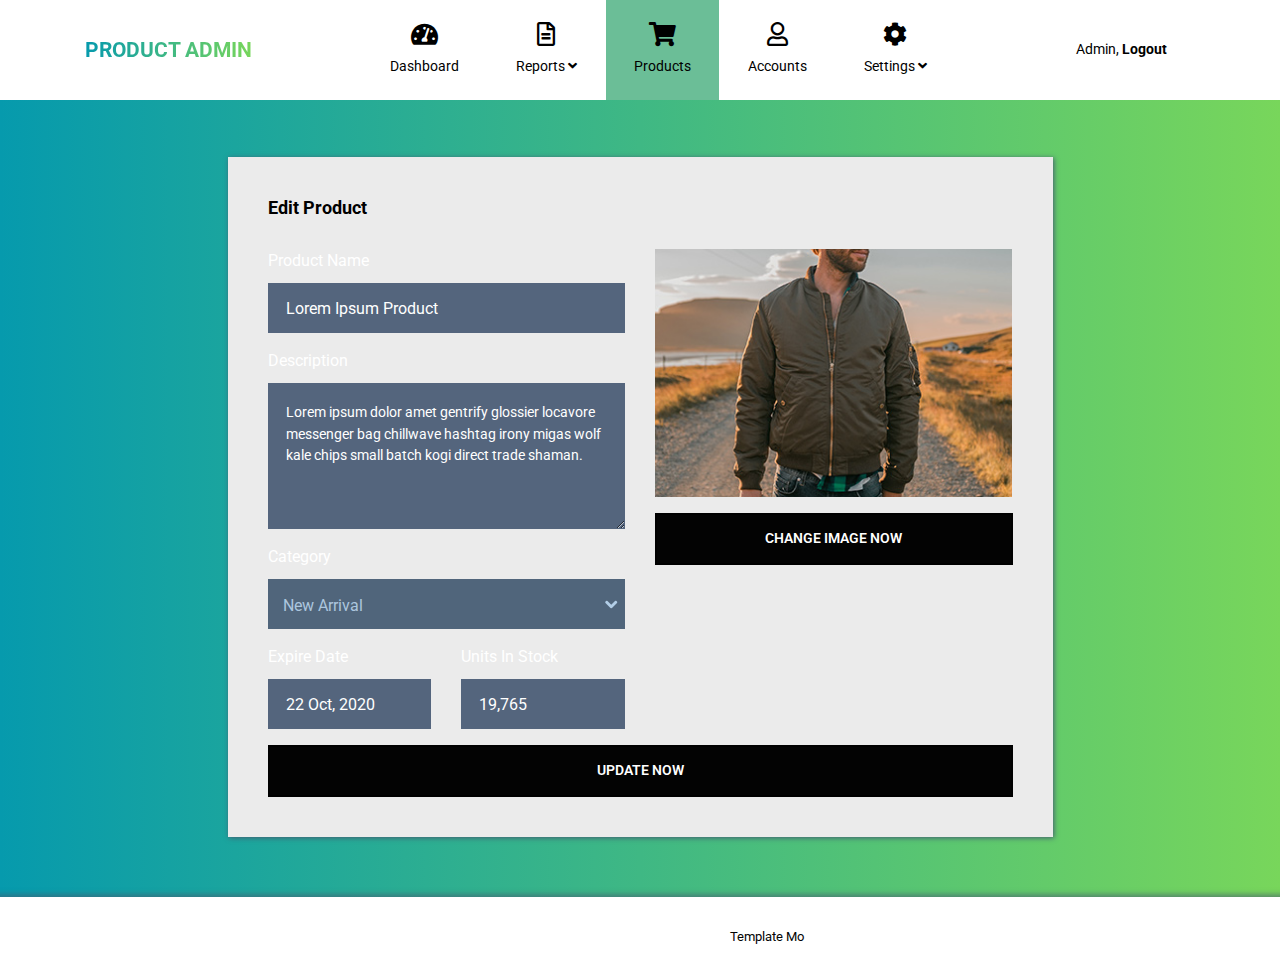
<file: edit-product.html>
<!DOCTYPE html>
<html lang="en">
  <head>
    <meta charset="UTF-8" />
    <meta name="viewport" content="width=device-width, initial-scale=1.0" />
    <meta http-equiv="X-UA-Compatible" content="ie=edge" />
    <title>Edit Product - Dashboard Admin Template</title>
    <link
      rel="stylesheet"
      href="https://fonts.googleapis.com/css?family=Roboto:400,700"
    />
    <!-- https://fonts.google.com/specimen/Roboto -->
    <link rel="stylesheet" href="css/fontawesome.min.css" />
    <!-- https://fontawesome.com/ -->
    <link rel="stylesheet" href="jquery-ui-datepicker/jquery-ui.min.css" type="text/css" />
    <!-- http://api.jqueryui.com/datepicker/ -->
    <link rel="stylesheet" href="css/bootstrap.min.css" />
    <!-- https://getbootstrap.com/ -->
    <link rel="stylesheet" href="css/templatemo-style.css">
    <!--
	Product Admin CSS Template
	https://templatemo.com/tm-524-product-admin
	-->
  </head>

  <body>
    <nav class="navbar navbar-expand-xl">
      <div class="container h-100">
        <a class="navbar-brand" href="index.html">
          <h1 class="tm-site-title mb-0">Product Admin</h1>
        </a>
        <button
          class="navbar-toggler ml-auto mr-0"
          type="button"
          data-toggle="collapse"
          data-target="#navbarSupportedContent"
          aria-controls="navbarSupportedContent"
          aria-expanded="false"
          aria-label="Toggle navigation"
        >
          <i class="fas fa-bars tm-nav-icon"></i>
        </button>

        <div class="collapse navbar-collapse" id="navbarSupportedContent">
          <ul class="navbar-nav mx-auto h-100">
            <li class="nav-item">
              <a class="nav-link" href="index.html">
                <i class="fas fa-tachometer-alt"></i> Dashboard
                <span class="sr-only">(current)</span>
              </a>
            </li>
            <li class="nav-item dropdown">
              <a
                class="nav-link dropdown-toggle"
                href="#"
                id="navbarDropdown"
                role="button"
                data-toggle="dropdown"
                aria-haspopup="true"
                aria-expanded="false"
              >
                <i class="far fa-file-alt"></i>
                <span> Reports <i class="fas fa-angle-down"></i> </span>
              </a>
              <div class="dropdown-menu" aria-labelledby="navbarDropdown">
                <a class="dropdown-item" href="#">Daily Report</a>
                <a class="dropdown-item" href="#">Weekly Report</a>
                <a class="dropdown-item" href="#">Yearly Report</a>
              </div>
            </li>
            <li class="nav-item">
              <a class="nav-link active" href="products.html">
                <i class="fas fa-shopping-cart"></i> Products
              </a>
            </li>

            <li class="nav-item">
              <a class="nav-link" href="accounts.html">
                <i class="far fa-user"></i> Accounts
              </a>
            </li>
            <li class="nav-item dropdown">
              <a
                class="nav-link dropdown-toggle"
                href="#"
                id="navbarDropdown"
                role="button"
                data-toggle="dropdown"
                aria-haspopup="true"
                aria-expanded="false"
              >
                <i class="fas fa-cog"></i>
                <span> Settings <i class="fas fa-angle-down"></i> </span>
              </a>
              <div class="dropdown-menu" aria-labelledby="navbarDropdown">
                <a class="dropdown-item" href="#">Profile</a>
                <a class="dropdown-item" href="#">Billing</a>
                <a class="dropdown-item" href="#">Customize</a>
              </div>
            </li>
          </ul>
          <ul class="navbar-nav">
            <li class="nav-item">
              <a class="nav-link d-block" href="login.html">
                Admin, <b>Logout</b>
              </a>
            </li>
          </ul>
        </div>
      </div>
    </nav>
    <div class="container tm-mt-big tm-mb-big">
      <div class="row">
        <div class="col-xl-9 col-lg-10 col-md-12 col-sm-12 mx-auto">
          <div class="tm-bg-primary-dark tm-block tm-block-h-auto">
            <div class="row">
              <div class="col-12">
                <h2 class="tm-block-title d-inline-block">Edit Product</h2>
              </div>
            </div>
            <div class="row tm-edit-product-row">
              <div class="col-xl-6 col-lg-6 col-md-12">
                <form action="" method="post" class="tm-edit-product-form">
                  <div class="form-group mb-3">
                    <label
                      for="name"
                      >Product Name
                    </label>
                    <input
                      id="name"
                      name="name"
                      type="text"
                      value="Lorem Ipsum Product"
                      class="form-control validate"
                    />
                  </div>
                  <div class="form-group mb-3">
                    <label
                      for="description"
                      >Description</label
                    >
                    <textarea                    
                      class="form-control validate tm-small"
                      rows="5"
                      required
                    >Lorem ipsum dolor amet gentrify glossier locavore messenger bag chillwave hashtag irony migas wolf kale chips small batch kogi direct trade shaman.</textarea>
                  </div>
                  <div class="form-group mb-3">
                    <label
                      for="category"
                      >Category</label
                    >
                    <select
                      class="custom-select tm-select-accounts"
                      id="category"
                    >
                      <option>Select category</option>
                      <option value="1" selected>New Arrival</option>
                      <option value="2">Most Popular</option>
                      <option value="3">Trending</option>
                    </select>
                  </div>
                  <div class="row">
                      <div class="form-group mb-3 col-xs-12 col-sm-6">
                          <label
                            for="expire_date"
                            >Expire Date
                          </label>
                          <input
                            id="expire_date"
                            name="expire_date"
                            type="text"
                            value="22 Oct, 2020"
                            class="form-control validate"
                            data-large-mode="true"
                          />
                        </div>
                        <div class="form-group mb-3 col-xs-12 col-sm-6">
                          <label
                            for="stock"
                            >Units In Stock
                          </label>
                          <input
                            id="stock"
                            name="stock"
                            type="text"
                            value="19,765"
                            class="form-control validate"
                          />
                        </div>
                  </div>
                  
              </div>
              <div class="col-xl-6 col-lg-6 col-md-12 mx-auto mb-4">
                <div class="tm-product-img-edit mx-auto">
                  <img src="img/product-image.jpg" alt="Product image" class="img-fluid d-block mx-auto">
                  <i
                    class="fas fa-cloud-upload-alt tm-upload-icon"
                    onclick="document.getElementById('fileInput').click();"
                  ></i>
                </div>
                <div class="custom-file mt-3 mb-3">
                  <input id="fileInput" type="file" style="display:none;" />
                  <input
                    type="button"
                    class="btn btn-primary btn-block mx-auto"
                    value="CHANGE IMAGE NOW"
                    onclick="document.getElementById('fileInput').click();"
                  />
                </div>
              </div>
              <div class="col-12">
                <button type="submit" class="btn btn-primary btn-block text-uppercase">Update Now</button>
              </div>
            </form>
            </div>
          </div>
        </div>
      </div>
    </div>
    <footer class="tm-footer row tm-mt-small">
        <div class="col-12 font-weight-light">
          <p class="text-center text-white mb-0 px-4 small">
            Copyright &copy; <b>2018</b> All rights reserved. 
            
            Design: <a rel="nofollow noopener" href="https://templatemo.com" class="tm-footer-link">Template Mo</a>
        </p>
        </div>
    </footer> 

    <script src="js/jquery-3.3.1.min.js"></script>
    <!-- https://jquery.com/download/ -->
    <script src="jquery-ui-datepicker/jquery-ui.min.js"></script>
    <!-- https://jqueryui.com/download/ -->
    <script src="js/bootstrap.min.js"></script>
    <!-- https://getbootstrap.com/ -->
    <script>
      $(function() {
        $("#expire_date").datepicker({
          defaultDate: "10/22/2020"
        });
      });
    </script>
  </body>
</html>
</file>
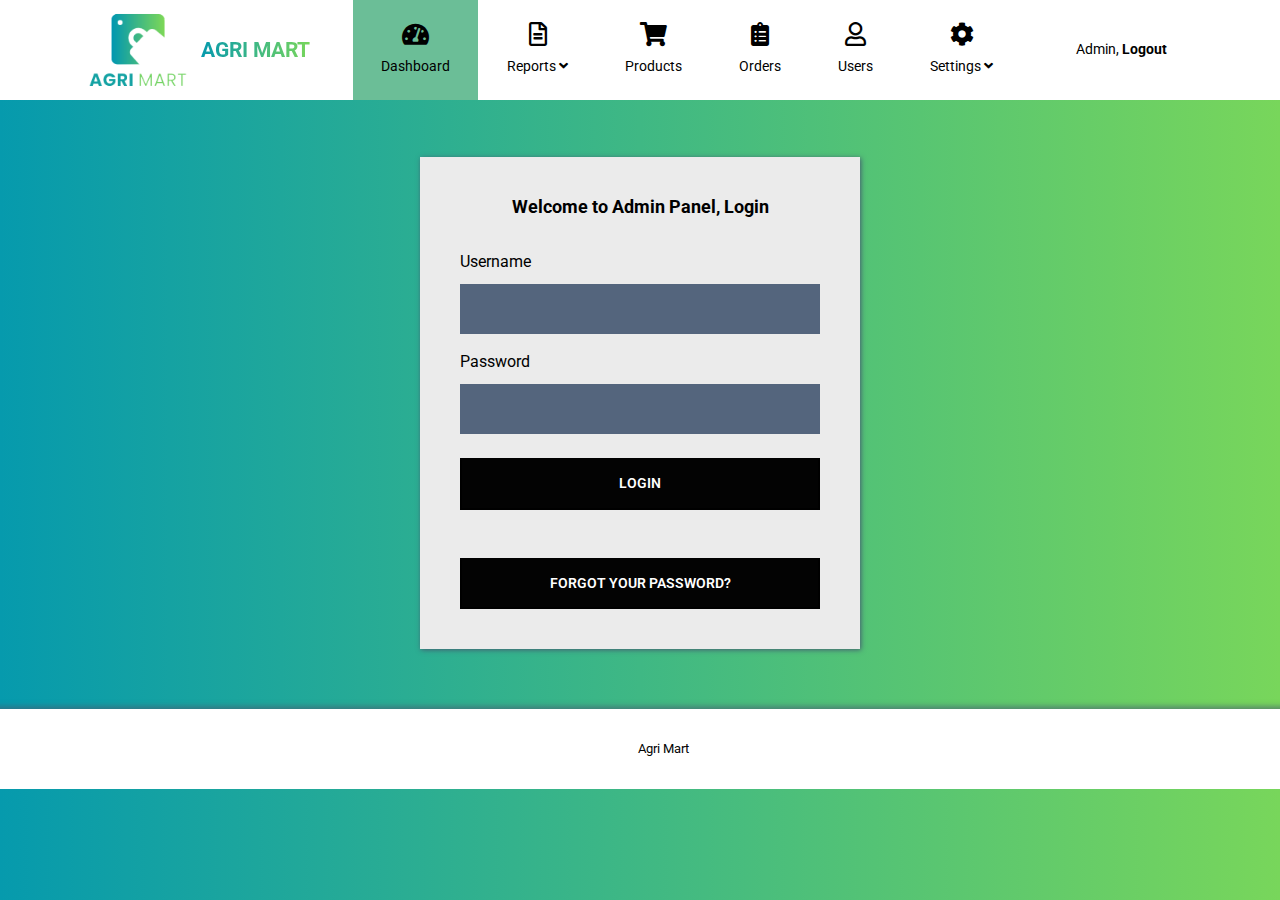
<file: login.html>
<!DOCTYPE html>
<html lang="en">
  <head>
    <meta charset="UTF-8" />
    <meta name="viewport" content="width=device-width, initial-scale=1.0" />
    <meta http-equiv="X-UA-Compatible" content="ie=edge" />
    <title>Login Page - Product Admin Template</title>
    <link
      rel="stylesheet"
      href="https://fonts.googleapis.com/css?family=Roboto:400,700"
    />
    <!-- https://fonts.google.com/specimen/Open+Sans -->
    <link rel="stylesheet" href="css/fontawesome.min.css" />
    <!-- https://fontawesome.com/ -->
    <link rel="stylesheet" href="css/bootstrap.min.css" />
    <!-- https://getbootstrap.com/ -->
    <link rel="stylesheet" href="css/templatemo-style.css">
    <!--
	Product Admin CSS Template
	https://templatemo.com/tm-524-product-admin
	-->
  </head>

  <body id="reportsPage">
    <div class="" id="home">
        <nav class="navbar navbar-expand-xl">
            <div class="container h-100">
                <a class="navbar-brand" href="index.html">
                    <img src="img/logo.png" alt="Logo" style="height: 100px; margin-right: 10px;">
                    <h1 class="tm-site-title mb-0">AGRI MART</h1>
                </a>
                <button class="navbar-toggler ml-auto mr-0" type="button" data-toggle="collapse" data-target="#navbarSupportedContent"
                    aria-controls="navbarSupportedContent" aria-expanded="false" aria-label="Toggle navigation">
                    <i class="fas fa-bars tm-nav-icon"></i>
                </button>

                <div class="collapse navbar-collapse" id="navbarSupportedContent">
                    <ul class="navbar-nav mx-auto h-100">
                        <li class="nav-item">
                            <a class="nav-link active" href="index.html">
                                <i class="fas fa-tachometer-alt"></i>
                                Dashboard
                                <span class="sr-only">(current)</span>
                            </a>
                        </li>
                        <li class="nav-item dropdown">
                            <a class="nav-link dropdown-toggle" href="#" id="navbarDropdown" role="button" data-toggle="dropdown"
                                aria-haspopup="true" aria-expanded="false">
                                <i class="far fa-file-alt"></i>
                                <span>
                                    Reports <i class="fas fa-angle-down"></i>
                                </span>
                            </a>
                            <div class="dropdown-menu" aria-labelledby="navbarDropdown">
                                <a class="dropdown-item" href="#">Daily Report</a>
                                <a class="dropdown-item" href="#">Weekly Report</a>
                                <a class="dropdown-item" href="#">Yearly Report</a>
                            </div>
                        </li>
                        <li class="nav-item">
                            <a class="nav-link" href="products.html">
                                <i class="fas fa-shopping-cart"></i>
                                Products
                            </a>
                        </li>
                        <li class="nav-item">
                            <a class="nav-link" href="order.html">
                                <i class="fas fa-clipboard-list"></i>
                                Orders
                            </a>
                        </li>
                        <li class="nav-item">
                            <a class="nav-link" href="useres.html">
                                <i class="far fa-user"></i>
                                Users
                            </a>
                        </li>
                        <li class="nav-item dropdown">
                            <a class="nav-link dropdown-toggle" href="#" id="navbarDropdown" role="button" data-toggle="dropdown"
                                aria-haspopup="true" aria-expanded="false">
                                <i class="fas fa-cog"></i>
                                <span>
                                    Settings <i class="fas fa-angle-down"></i>
                                </span>
                            </a>
                            <div class="dropdown-menu" aria-labelledby="navbarDropdown">
                                <a class="dropdown-item" href="#">Profile</a>
                                <a class="dropdown-item" href="#">Billing</a>
                                <a class="dropdown-item" href="#">Customize</a>
                            </div>
                        </li>
                    </ul>
                    <ul class="navbar-nav">
                        <li class="nav-item">
                            <a class="nav-link d-block" href="login.html">
                                Admin, <b>Logout</b>
                            </a>
                        </li>
                    </ul>
                </div>
            </div>
        </nav>
    </div>
</body>

    <div class="container tm-mt-big tm-mb-big">
      <div class="row">
        <div class="col-12 mx-auto tm-login-col">
          <div class="tm-bg-primary-dark tm-block tm-block-h-auto">
            <div class="row">
              <div class="col-12 text-center">
                <h2 class="tm-block-title mb-4">Welcome to Admin Panel, Login</h2>
              </div>
            </div>
            <div class="row mt-2">
              <div class="col-12">
                <form action="index.html" method="post" class="tm-login-form">
                  <div class="form-group">
                    <label for="username" style="color: black;">Username</label>
                    <input
                      name="username"
                      type="text"
                      class="form-control validate"
                      id="username"
                      value=""
                      required
                    />
                  </div>
                  <div class="form-group mt-3">
                    <label for="password"style="color: black;">Password</label>
                    <input
                      name="password"
                      type="password"
                      class="form-control validate"
                      id="password"
                      value=""
                      required
                    />
                  </div>
                  <div class="form-group mt-4">
                    <button
                      type="submit"
                      class="btn btn-primary btn-block text-uppercase"
                    >
                      Login
                    </button>
                  </div>
                  <button class="mt-5 btn btn-primary btn-block text-uppercase">
                    Forgot your password?
                  </button>
                </form>
              </div>
            </div>
          </div>
        </div>
      </div>
    </div>
    <footer class="tm-footer row tm-mt-small">
      <div class="col-12 font-weight-light">
        <p class="text-center text-white mb-0 px-4 small">
          
          Design: <a rel="nofollow noopener" href="https://templatemo.com" class="tm-footer-link">Agri Mart</a>
        </p>
      </div>
    </footer>
    <script src="js/jquery-3.3.1.min.js"></script>
    <!-- https://jquery.com/download/ -->
    <script src="js/bootstrap.min.js"></script>
    <!-- https://getbootstrap.com/ -->
  </body>
</html>
</file>
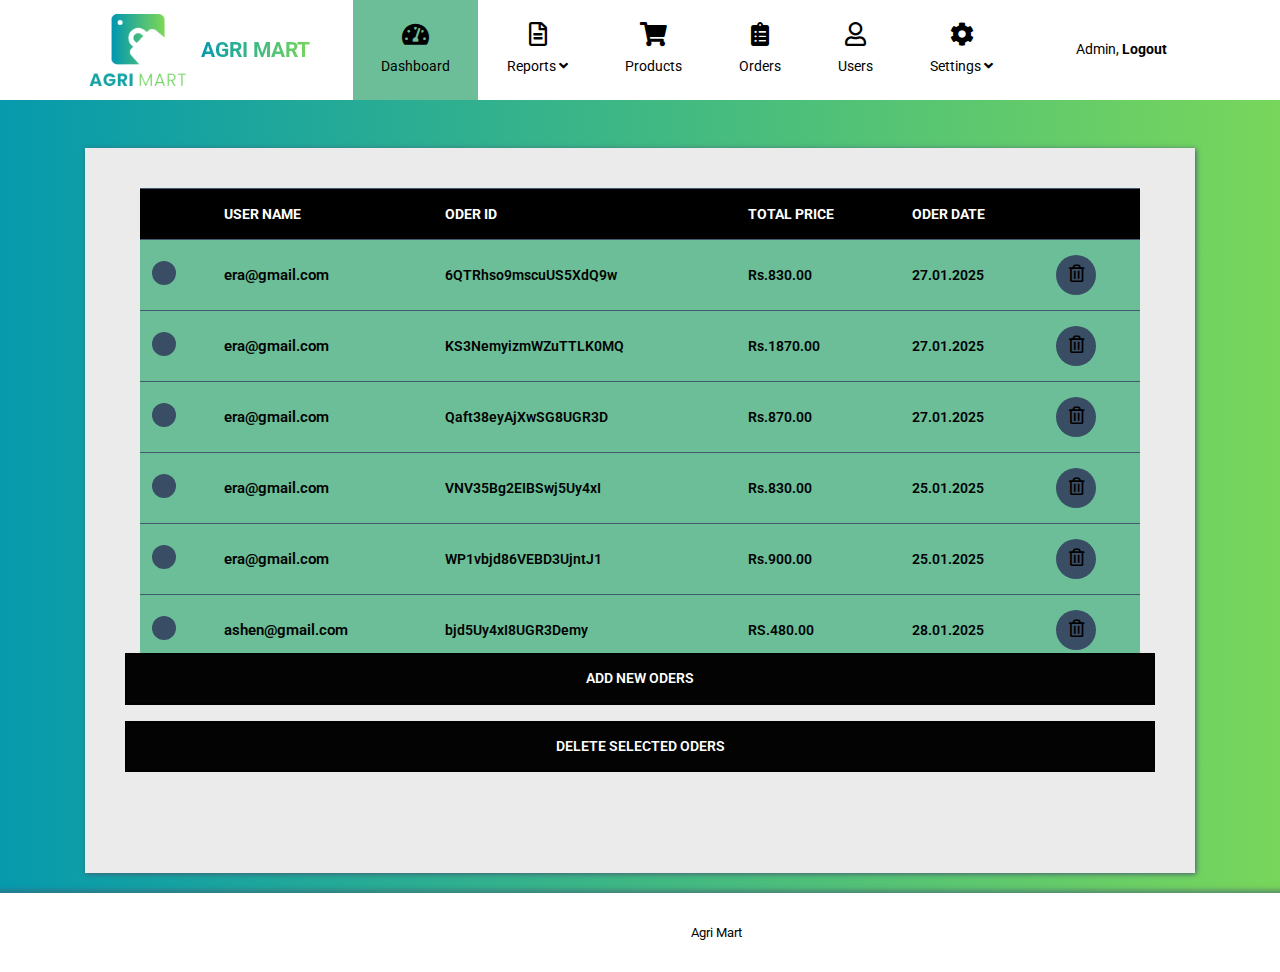
<file: order.html>
<!DOCTYPE html>
<html lang="en">
  <head>
    <meta charset="UTF-8" />
    <meta name="viewport" content="width=device-width, initial-scale=1.0" />
    <meta http-equiv="X-UA-Compatible" content="ie=edge" />
    <title>Product Page - Admin HTML Template</title>
    <link
      rel="stylesheet"
      href="https://fonts.googleapis.com/css?family=Roboto:400,700"
    />
    <link rel="stylesheet" href="css/fontawesome.min.css" />
    <link rel="stylesheet" href="css/bootstrap.min.css" />
    <link rel="stylesheet" href="css/templatemo-style.css" />
  </head>

  <body id="reportsPage">
    <div class="" id="home">
        <nav class="navbar navbar-expand-xl">
            <div class="container h-100">
                <a class="navbar-brand" href="index.html">
                    <img src="img/logo.png" alt="Logo" style="height: 100px; margin-right: 10px;">
                    <h1 class="tm-site-title mb-0">AGRI MART</h1>
                </a>
                <button class="navbar-toggler ml-auto mr-0" type="button" data-toggle="collapse" data-target="#navbarSupportedContent"
                    aria-controls="navbarSupportedContent" aria-expanded="false" aria-label="Toggle navigation">
                    <i class="fas fa-bars tm-nav-icon"></i>
                </button>

                <div class="collapse navbar-collapse" id="navbarSupportedContent">
                    <ul class="navbar-nav mx-auto h-100">
                        <li class="nav-item">
                            <a class="nav-link active" href="index.html">
                                <i class="fas fa-tachometer-alt"></i>
                                Dashboard
                                <span class="sr-only">(current)</span>
                            </a>
                        </li>
                        <li class="nav-item dropdown">
                            <a class="nav-link dropdown-toggle" href="#" id="navbarDropdown" role="button" data-toggle="dropdown"
                                aria-haspopup="true" aria-expanded="false">
                                <i class="far fa-file-alt"></i>
                                <span>
                                    Reports <i class="fas fa-angle-down"></i>
                                </span>
                            </a>
                            <div class="dropdown-menu" aria-labelledby="navbarDropdown">
                                <a class="dropdown-item" href="#">Daily Report</a>
                                <a class="dropdown-item" href="#">Weekly Report</a>
                                <a class="dropdown-item" href="#">Yearly Report</a>
                            </div>
                        </li>
                        <li class="nav-item">
                            <a class="nav-link" href="products.html">
                                <i class="fas fa-shopping-cart"></i>
                                Products
                            </a>
                        </li>
                        <li class="nav-item">
                            <a class="nav-link" href="order.html">
                                <i class="fas fa-clipboard-list"></i>
                                Orders
                            </a>
                        </li>
                        <li class="nav-item">
                            <a class="nav-link" href="useres.html">
                                <i class="far fa-user"></i>
                                Users
                            </a>
                        </li>
                        <li class="nav-item dropdown">
                            <a class="nav-link dropdown-toggle" href="#" id="navbarDropdown" role="button" data-toggle="dropdown"
                                aria-haspopup="true" aria-expanded="false">
                                <i class="fas fa-cog"></i>
                                <span>
                                    Settings <i class="fas fa-angle-down"></i>
                                </span>
                            </a>
                            <div class="dropdown-menu" aria-labelledby="navbarDropdown">
                                <a class="dropdown-item" href="#">Profile</a>
                                <a class="dropdown-item" href="#">Billing</a>
                                <a class="dropdown-item" href="#">Customize</a>
                            </div>
                        </li>
                    </ul>
                    <ul class="navbar-nav">
                        <li class="nav-item">
                            <a class="nav-link d-block" href="login.html">
                                Admin, <b>Logout</b>
                            </a>
                        </li>
                    </ul>
                </div>
            </div>
        </nav>
    </div>
</body>

    <div class="container mt-5">
      <div class="row">
        <div class="col-12">
          <div class="tm-bg-primary-dark tm-block tm-block-products">
            <div
              class="tm-product-table-container"
              style="max-width: 100%; margin: 0 auto; padding: 0 15px;"
            >
              <table
                class="table table-hover tm-table-small tm-product-table"
                style="width: 100%;"
              >
                <thead>
                  <tr>
                    <th scope="col">&nbsp;</th>
                    <th scope="col">USER NAME</th>
                    <th scope="col">ODER ID</th>
                    <th scope="col">TOTAL PRICE</th>
                    <th scope="col">ODER DATE</th>
                    <th scope="col">&nbsp;</th>
                  </tr>
                </thead>
                <tbody>
                  <tr>
                    <th scope="row"><input type="checkbox" /></th>
                    <td class="tm-product-name">era@gmail.com</td>
                    <td>6QTRhso9mscuUS5XdQ9w</td>
                    <td>Rs.830.00</td>
                    <td>27.01.2025</td>
                    <td>
                      <a href="#" class="tm-product-delete-link">
                        <i class="far fa-trash-alt tm-product-delete-icon"></i>
                      </a>
                    </td>
                  </tr>
                  <tr>
                    <th scope="row"><input type="checkbox" /></th>
                    <td class="tm-product-name">era@gmail.com</td>
                    <td>KS3NemyizmWZuTTLK0MQ</td>
                    <td>Rs.1870.00</td>
                    <td>27.01.2025</td>
                    <td>
                      <a href="#" class="tm-product-delete-link">
                        <i class="far fa-trash-alt tm-product-delete-icon"></i>
                      </a>
                    </td>
                  </tr>
                  <tr>
                    <th scope="row"><input type="checkbox" /></th>
                    <td class="tm-product-name">era@gmail.com</td>
                    <td>Qaft38eyAjXwSG8UGR3D</td>
                    <td>Rs.870.00</td>
                    <td>27.01.2025</td>
                    <td>
                      <a href="#" class="tm-product-delete-link">
                        <i class="far fa-trash-alt tm-product-delete-icon"></i>
                      </a>
                    </td>
                  </tr>
                  <tr>
                    <th scope="row"><input type="checkbox" /></th>
                    <td class="tm-product-name">era@gmail.com</td>
                    <td>VNV35Bg2EIBSwj5Uy4xI</td>
                    <td>Rs.830.00</td>
                    <td>25.01.2025</td>
                    <td>
                      <a href="#" class="tm-product-delete-link">
                        <i class="far fa-trash-alt tm-product-delete-icon"></i>
                      </a>
                    </td>
                  </tr>
                  <tr>
                    <th scope="row"><input type="checkbox" /></th>
                    <td class="tm-product-name">era@gmail.com</td>
                    <td>WP1vbjd86VEBD3UjntJ1</td>
                    <td>Rs.900.00</td>
                    <td>25.01.2025</td>
                    <td>
                      <a href="#" class="tm-product-delete-link">
                        <i class="far fa-trash-alt tm-product-delete-icon"></i>
                      </a>
                    </td>
                  </tr>
                  <tr>
                    <th scope="row"><input type="checkbox" /></th>
                    <td class="tm-product-name">ashen@gmail.com</td>
                    <td>bjd5Uy4xI8UGR3Demy</td>
                    <td>RS.480.00</td>
                    <td>28.01.2025</td>
                    <td>
                      <a href="#" class="tm-product-delete-link">
                        <i class="far fa-trash-alt tm-product-delete-icon"></i>
                      </a>
                    </td>
                  </tr>
                  <!-- Repeat rows as needed -->
                </tbody>
              </table>
            </div>
            <a
              href="add-product.html"
              class="btn btn-primary btn-block text-uppercase mb-3"
              >Add new Oders</a
            >
            <button class="btn btn-primary btn-block text-uppercase">
              Delete selected Oders
            </button>
          </div>
        </div>
      </div>
    </div>

    <footer class="tm-footer row tm-mt-small">
      <div class="col-12 font-weight-light">
        <p class="text-center text-white mb-0 px-4 small">
          </b> All rights reserved. Design:
          <a
            rel="nofollow noopener"
            href="https://templatemo.com"
            class="tm-footer-link"
            >Agri Mart</a
          >
        </p>
      </div>
    </footer>

    <script src="js/jquery-3.3.1.min.js"></script>
    <script src="js/bootstrap.min.js"></script>
    <script>
      $(function () {
        $(".tm-product-name").on("click", function () {
          window.location.href = "edit-product.html";
        });
      });
    </script>
  </body>
</html>
</file>
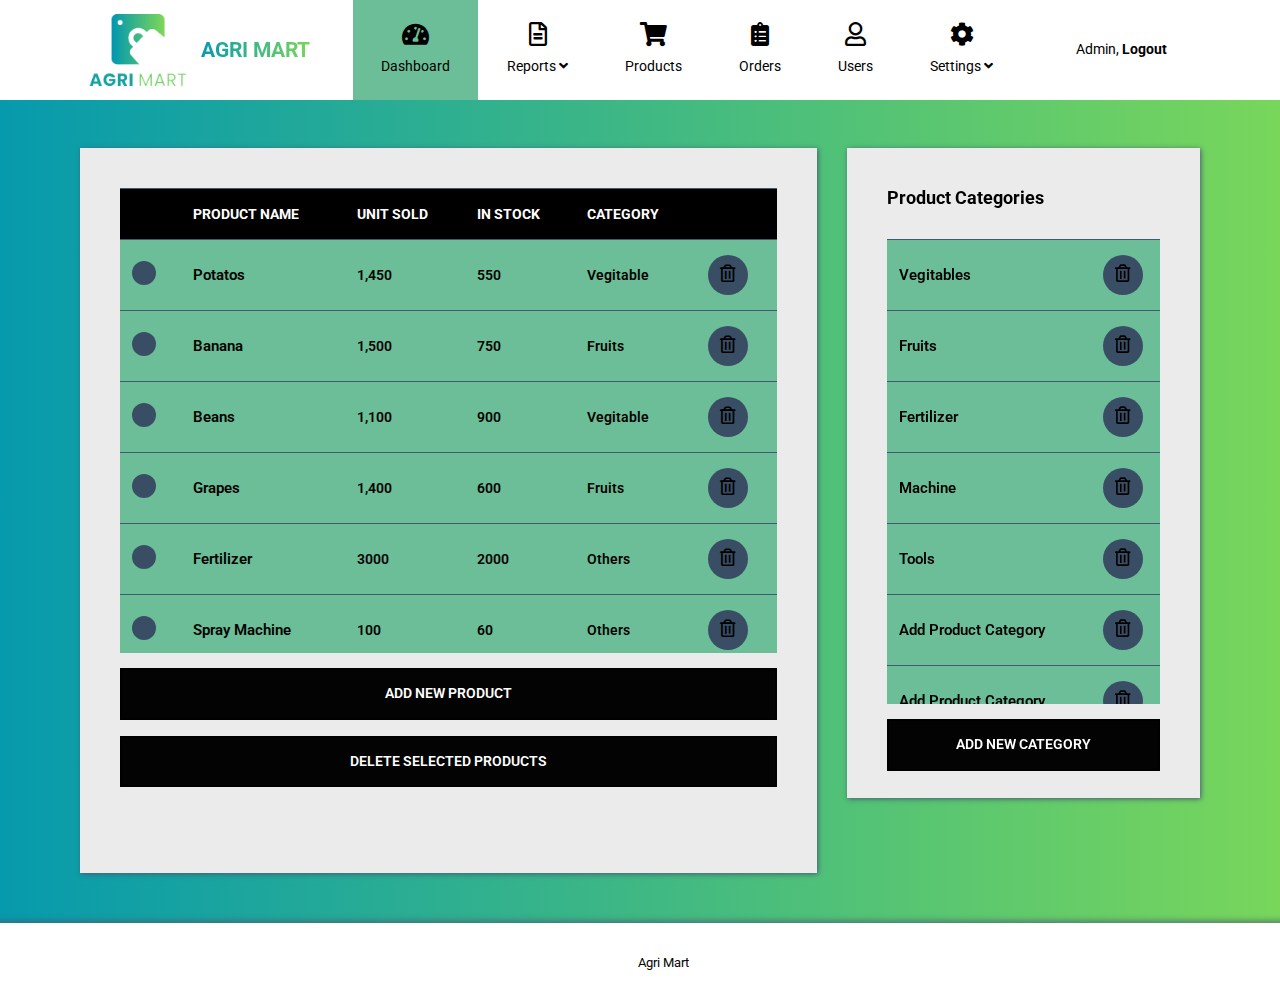
<file: products.html>
<!DOCTYPE html>
<html lang="en">
  <head>
    <meta charset="UTF-8" />
    <meta name="viewport" content="width=device-width, initial-scale=1.0" />
    <meta http-equiv="X-UA-Compatible" content="ie=edge" />
    <title>Product Page - Admin HTML Template</title>
    <link
      rel="stylesheet"
      href="https://fonts.googleapis.com/css?family=Roboto:400,700"
    />
    <!-- https://fonts.google.com/specimen/Roboto -->
    <link rel="stylesheet" href="css/fontawesome.min.css" />
    <!-- https://fontawesome.com/ -->
    <link rel="stylesheet" href="css/bootstrap.min.css" />
    <!-- https://getbootstrap.com/ -->
    <link rel="stylesheet" href="css/templatemo-style.css">
    <!--
	Product Admin CSS Template
	https://templatemo.com/tm-524-product-admin
	-->
  </head>

  <body id="reportsPage">
    <div class="" id="home">
        <nav class="navbar navbar-expand-xl">
            <div class="container h-100">
                <a class="navbar-brand" href="index.html">
                    <img src="img/logo.png" alt="Logo" style="height: 100px; margin-right: 10px;">
                    <h1 class="tm-site-title mb-0">AGRI MART</h1>
                </a>
                <button class="navbar-toggler ml-auto mr-0" type="button" data-toggle="collapse" data-target="#navbarSupportedContent"
                    aria-controls="navbarSupportedContent" aria-expanded="false" aria-label="Toggle navigation">
                    <i class="fas fa-bars tm-nav-icon"></i>
                </button>

                <div class="collapse navbar-collapse" id="navbarSupportedContent">
                    <ul class="navbar-nav mx-auto h-100">
                        <li class="nav-item">
                            <a class="nav-link active" href="index.html">
                                <i class="fas fa-tachometer-alt"></i>
                                Dashboard
                                <span class="sr-only">(current)</span>
                            </a>
                        </li>
                        <li class="nav-item dropdown">
                            <a class="nav-link dropdown-toggle" href="#" id="navbarDropdown" role="button" data-toggle="dropdown"
                                aria-haspopup="true" aria-expanded="false">
                                <i class="far fa-file-alt"></i>
                                <span>
                                    Reports <i class="fas fa-angle-down"></i>
                                </span>
                            </a>
                            <div class="dropdown-menu" aria-labelledby="navbarDropdown">
                                <a class="dropdown-item" href="#">Daily Report</a>
                                <a class="dropdown-item" href="#">Weekly Report</a>
                                <a class="dropdown-item" href="#">Yearly Report</a>
                            </div>
                        </li>
                        <li class="nav-item">
                            <a class="nav-link" href="products.html">
                                <i class="fas fa-shopping-cart"></i>
                                Products
                            </a>
                        </li>
                        <li class="nav-item">
                            <a class="nav-link" href="order.html">
                                <i class="fas fa-clipboard-list"></i>
                                Orders
                            </a>
                        </li>
                        <li class="nav-item">
                            <a class="nav-link" href="useres.html">
                                <i class="far fa-user"></i>
                                Users
                            </a>
                        </li>
                        <li class="nav-item dropdown">
                            <a class="nav-link dropdown-toggle" href="#" id="navbarDropdown" role="button" data-toggle="dropdown"
                                aria-haspopup="true" aria-expanded="false">
                                <i class="fas fa-cog"></i>
                                <span>
                                    Settings <i class="fas fa-angle-down"></i>
                                </span>
                            </a>
                            <div class="dropdown-menu" aria-labelledby="navbarDropdown">
                                <a class="dropdown-item" href="#">Profile</a>
                                <a class="dropdown-item" href="#">Billing</a>
                                <a class="dropdown-item" href="#">Customize</a>
                            </div>
                        </li>
                    </ul>
                    <ul class="navbar-nav">
                        <li class="nav-item">
                            <a class="nav-link d-block" href="login.html">
                                Admin, <b>Logout</b>
                            </a>
                        </li>
                    </ul>
                </div>
            </div>
        </nav>
    </div>
</body>

    <div class="container mt-5">
      <div class="row tm-content-row">
        <div class="col-sm-12 col-md-12 col-lg-8 col-xl-8 tm-block-col">
          <div class="tm-bg-primary-dark tm-block tm-block-products">
            <div class="tm-product-table-container">
              <table class="table table-hover tm-table-small tm-product-table">
                <thead>
                  <tr>
                    <th scope="col">&nbsp;</th>
                    <th scope="col">PRODUCT NAME</th>
                    <th scope="col">UNIT SOLD</th>
                    <th scope="col">IN STOCK</th>
                    <th scope="col">CATEGORY</th>
                    <th scope="col">&nbsp;</th>
                  </tr>
                </thead>
                <tbody>
                  <tr>
                    <th scope="row"><input type="checkbox" /></th>
                    <td class="tm-product-name">Potatos</td>
                    <td>1,450</td>
                    <td>550</td>
                    <td>Vegitable</td>
                    <td>
                      <a href="#" class="tm-product-delete-link">
                        <i class="far fa-trash-alt tm-product-delete-icon"></i>
                      </a>
                    </td>
                  </tr>
                  <tr>
                    <th scope="row"><input type="checkbox" /></th>
                    <td class="tm-product-name">Banana</td>
                    <td>1,500</td>
                    <td>750</td>
                    <td>Fruits</td>
                    <td>
                      <a href="#" class="tm-product-delete-link">
                        <i class="far fa-trash-alt tm-product-delete-icon"></i>
                      </a>
                    </td>
                  </tr>
                  <tr>
                    <th scope="row"><input type="checkbox" /></th>
                    <td class="tm-product-name">Beans</td>
                    <td>1,100</td>
                    <td>900</td>
                    <td>Vegitable</td>
                    <td>
                      <a href="#" class="tm-product-delete-link">
                        <i class="far fa-trash-alt tm-product-delete-icon"></i>
                      </a>
                    </td>
                  </tr>
                  <tr>
                    <th scope="row"><input type="checkbox" /></th>
                    <td class="tm-product-name">Grapes</td>
                    <td>1,400</td>
                    <td>600</td>
                    <td>Fruits</td>
                    <td>
                      <a href="#" class="tm-product-delete-link">
                        <i class="far fa-trash-alt tm-product-delete-icon"></i>
                      </a>
                    </td>
                  </tr>
                  <tr>
                    <th scope="row"><input type="checkbox" /></th>
                    <td class="tm-product-name">Fertilizer</td>
                    <td>3000</td>
                    <td>2000</td>
                    <td>Others</td>
                    <td>
                      <a href="#" class="tm-product-delete-link">
                        <i class="far fa-trash-alt tm-product-delete-icon"></i>
                      </a>
                    </td>
                  </tr>
                  <tr>
                    <th scope="row"><input type="checkbox" /></th>
                    <td class="tm-product-name">Spray Machine</td>
                    <td>100</td>
                    <td>60</td>
                    <td>Others</td>
                    <td>
                      <a href="#" class="tm-product-delete-link">
                        <i class="far fa-trash-alt tm-product-delete-icon"></i>
                      </a>
                    </td>
                  </tr>
                  <tr>
                    <th scope="row"><input type="checkbox" /></th>
                    <td class="tm-product-name">Carrot</td>
                    <td>5000</td>
                    <td>2500</td>
                    <td>Vegitable</td>
                    <td>
                      <a href="#" class="tm-product-delete-link">
                        <i class="far fa-trash-alt tm-product-delete-icon"></i>
                      </a>
                    </td>
                  </tr>
                  <tr>
                    <th scope="row"><input type="checkbox" /></th>
                    <td class="tm-product-name">Watermelon</td>
                    <td>3500</td>
                    <td>1000</td>
                    <td>Fruits</td>
                    <td>
                      <a href="#" class="tm-product-delete-link">
                        <i class="far fa-trash-alt tm-product-delete-icon"></i>
                      </a>
                    </td>
                  </tr>
                  <tr>
                    <th scope="row"><input type="checkbox" /></th>
                    <td class="tm-product-name">Papaya</td>
                    <td>3500</td>
                    <td>1200</td>
                    <td>Fruits</td>
                    <td>
                      <a href="#" class="tm-product-delete-link">
                        <i class="far fa-trash-alt tm-product-delete-icon"></i>
                      </a>
                    </td>
                  </tr>
                  <tr>
                    <th scope="row"><input type="checkbox" /></th>
                    <td class="tm-product-name">Coconuts</td>
                    <td>4000</td>
                    <td>500</td>
                    <td>Vegitable</td>
                    <td>
                      <a href="#" class="tm-product-delete-link">
                        <i class="far fa-trash-alt tm-product-delete-icon"></i>
                      </a>
                    </td>
                  </tr>
                  <tr>
                    <th scope="row"><input type="checkbox" /></th>
                    <td class="tm-product-name">Pumpking</td>
                    <td>1500</td>
                    <td>600</td>
                    <td>Vegitable</td>
                    <td>
                      <a href="#" class="tm-product-delete-link">
                        <i class="far fa-trash-alt tm-product-delete-icon"></i>
                      </a>
                    </td>
                  </tr>
                </tbody>
              </table>
            </div>
            <!-- table container -->
            <a
              href="add-product.html"
              class="btn btn-primary btn-block text-uppercase mb-3">Add new product</a>
            <button class="btn btn-primary btn-block text-uppercase">
              Delete selected products
            </button>
          </div>
        </div>
        <div class="col-sm-12 col-md-12 col-lg-4 col-xl-4 tm-block-col">
          <div class="tm-bg-primary-dark tm-block tm-block-product-categories">
            <h2 class="tm-block-title">Product Categories</h2>
            <div class="tm-product-table-container">
              <table class="table tm-table-small tm-product-table">
                <tbody>
                  <tr>
                    <td class="tm-product-name">Vegitables</td>
                    <td class="text-center">
                      <a href="#" class="tm-product-delete-link">
                        <i class="far fa-trash-alt tm-product-delete-icon"></i>
                      </a>
                    </td>
                  </tr>
                  <tr>
                    <td class="tm-product-name">Fruits</td>
                    <td class="text-center">
                      <a href="#" class="tm-product-delete-link">
                        <i class="far fa-trash-alt tm-product-delete-icon"></i>
                      </a>
                    </td>
                  </tr>
                  <tr>
                    <td class="tm-product-name">Fertilizer</td>
                    <td class="text-center">
                      <a href="#" class="tm-product-delete-link">
                        <i class="far fa-trash-alt tm-product-delete-icon"></i>
                      </a>
                    </td>
                  </tr>
                  <tr>
                    <td class="tm-product-name">Machine</td>
                    <td class="text-center">
                      <a href="#" class="tm-product-delete-link">
                        <i class="far fa-trash-alt tm-product-delete-icon"></i>
                      </a>
                    </td>
                  </tr>
                  <tr>
                    <td class="tm-product-name">Tools</td>
                    <td class="text-center">
                      <a href="#" class="tm-product-delete-link">
                        <i class="far fa-trash-alt tm-product-delete-icon"></i>
                      </a>
                    </td>
                  </tr>
                  <tr>
                    <td class="tm-product-name"> Add Product Category</td>
                    <td class="text-center">
                      <a href="#" class="tm-product-delete-link">
                        <i class="far fa-trash-alt tm-product-delete-icon"></i>
                      </a>
                    </td>
                  </tr>
                  <tr>
                    <td class="tm-product-name">Add Product Category </td>
                    <td class="text-center">
                      <a href="#" class="tm-product-delete-link">
                        <i class="far fa-trash-alt tm-product-delete-icon"></i>
                      </a>
                    </td>
                  </tr>
                  <tr>
                    <td class="tm-product-name">Add Product Category </td>
                    <td class="text-center">
                      <a href="#" class="tm-product-delete-link">
                        <i class="far fa-trash-alt tm-product-delete-icon"></i>
                      </a>
                    </td>
                  </tr>
                  <tr>
                    <td class="tm-product-name">Add Product Category </td>
                    <td class="text-center">
                      <a href="#" class="tm-product-delete-link">
                        <i class="far fa-trash-alt tm-product-delete-icon"></i>
                      </a>
                    </td>
                  </tr>
                  <tr>
                    <td class="tm-product-name">Add Product Category </td>
                    <td class="text-center">
                      <a href="#" class="tm-product-delete-link">
                        <i class="far fa-trash-alt tm-product-delete-icon"></i>
                      </a>
                    </td>
                  </tr>
                  <tr>
                    <td class="tm-product-name">Add Product Category</td>
                    <td class="text-center">
                      <a href="#" class="tm-product-delete-link">
                        <i class="far fa-trash-alt tm-product-delete-icon"></i>
                      </a>
                    </td>
                  </tr>
                </tbody>
              </table>
            </div>
            <!-- table container -->
            <button class="btn btn-primary btn-block text-uppercase mb-3">
              Add new category
            </button>
          </div>
        </div>
      </div>
    </div>
    <footer class="tm-footer row tm-mt-small">
      <div class="col-12 font-weight-light">
        <p class="text-center text-white mb-0 px-4 small">
          
          
          Design: <a rel="nofollow noopener" href="https://templatemo.com" class="tm-footer-link">Agri Mart</a>
        </p>
      </div>
    </footer>

    <script src="js/jquery-3.3.1.min.js"></script>
    <!-- https://jquery.com/download/ -->
    <script src="js/bootstrap.min.js"></script>
    <!-- https://getbootstrap.com/ -->
    <script>
      $(function() {
        $(".tm-product-name").on("click", function() {
          window.location.href = "edit-product.html";
        });
      });
    </script>
  </body>
</html>
</file>
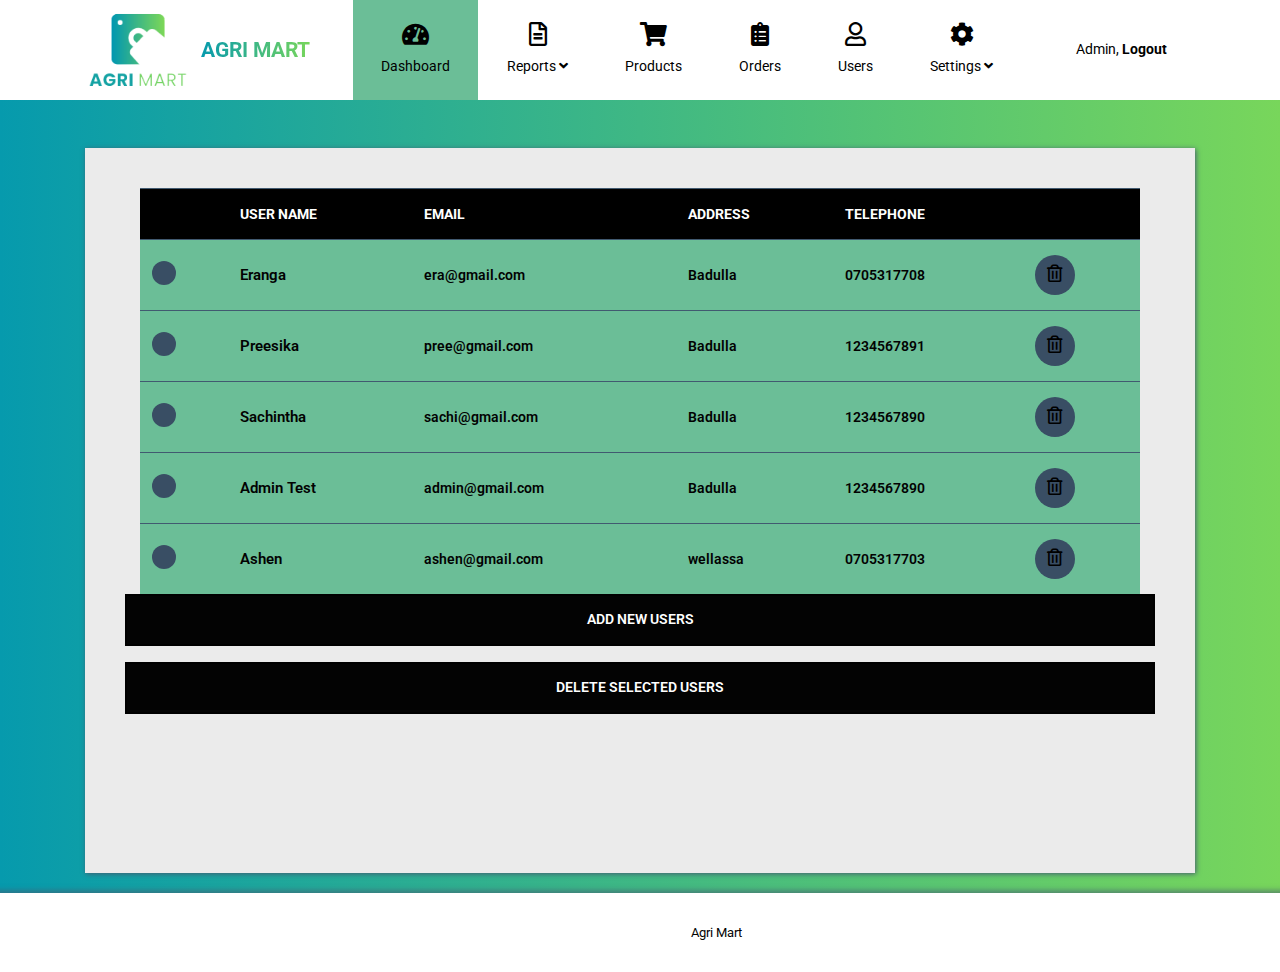
<file: useres.html>
<!DOCTYPE html>
<html lang="en">
  <head>
    <meta charset="UTF-8" />
    <meta name="viewport" content="width=device-width, initial-scale=1.0" />
    <meta http-equiv="X-UA-Compatible" content="ie=edge" />
    <title>Product Page - Admin HTML Template</title>
    <link
      rel="stylesheet"
      href="https://fonts.googleapis.com/css?family=Roboto:400,700"
    />
    <link rel="stylesheet" href="css/fontawesome.min.css" />
    <link rel="stylesheet" href="css/bootstrap.min.css" />
    <link rel="stylesheet" href="css/templatemo-style.css" />
  </head>

  <body id="reportsPage">
    <div class="" id="home">
        <nav class="navbar navbar-expand-xl">
            <div class="container h-100">
                <a class="navbar-brand" href="index.html">
                    <img src="img/logo.png" alt="Logo" style="height: 100px; margin-right: 10px;">
                    <h1 class="tm-site-title mb-0">AGRI MART</h1>
                </a>
                <button class="navbar-toggler ml-auto mr-0" type="button" data-toggle="collapse" data-target="#navbarSupportedContent"
                    aria-controls="navbarSupportedContent" aria-expanded="false" aria-label="Toggle navigation">
                    <i class="fas fa-bars tm-nav-icon"></i>
                </button>

                <div class="collapse navbar-collapse" id="navbarSupportedContent">
                    <ul class="navbar-nav mx-auto h-100">
                        <li class="nav-item">
                            <a class="nav-link active" href="index.html">
                                <i class="fas fa-tachometer-alt"></i>
                                Dashboard
                                <span class="sr-only">(current)</span>
                            </a>
                        </li>
                        <li class="nav-item dropdown">
                            <a class="nav-link dropdown-toggle" href="#" id="navbarDropdown" role="button" data-toggle="dropdown"
                                aria-haspopup="true" aria-expanded="false">
                                <i class="far fa-file-alt"></i>
                                <span>
                                    Reports <i class="fas fa-angle-down"></i>
                                </span>
                            </a>
                            <div class="dropdown-menu" aria-labelledby="navbarDropdown">
                                <a class="dropdown-item" href="#">Daily Report</a>
                                <a class="dropdown-item" href="#">Weekly Report</a>
                                <a class="dropdown-item" href="#">Yearly Report</a>
                            </div>
                        </li>
                        <li class="nav-item">
                            <a class="nav-link" href="products.html">
                                <i class="fas fa-shopping-cart"></i>
                                Products
                            </a>
                        </li>
                        <li class="nav-item">
                            <a class="nav-link" href="order.html">
                                <i class="fas fa-clipboard-list"></i>
                                Orders
                            </a>
                        </li>
                        <li class="nav-item">
                            <a class="nav-link" href="useres.html">
                                <i class="far fa-user"></i>
                                Users
                            </a>
                        </li>
                        <li class="nav-item dropdown">
                            <a class="nav-link dropdown-toggle" href="#" id="navbarDropdown" role="button" data-toggle="dropdown"
                                aria-haspopup="true" aria-expanded="false">
                                <i class="fas fa-cog"></i>
                                <span>
                                    Settings <i class="fas fa-angle-down"></i>
                                </span>
                            </a>
                            <div class="dropdown-menu" aria-labelledby="navbarDropdown">
                                <a class="dropdown-item" href="#">Profile</a>
                                <a class="dropdown-item" href="#">Billing</a>
                                <a class="dropdown-item" href="#">Customize</a>
                            </div>
                        </li>
                    </ul>
                    <ul class="navbar-nav">
                        <li class="nav-item">
                            <a class="nav-link d-block" href="login.html">
                                Admin, <b>Logout</b>
                            </a>
                        </li>
                    </ul>
                </div>
            </div>
        </nav>
    </div>
</body>

    <div class="container mt-5">
      <div class="row">
        <div class="col-12">
          <div class="tm-bg-primary-dark tm-block tm-block-products">
            <div
              class="tm-product-table-container"
              style="max-width: 100%; margin: 0 auto; padding: 0 15px;"
            >
              <table
                class="table table-hover tm-table-small tm-product-table"
                style="width: 100%;"
              >
                <thead>
                  <tr>
                    <th scope="col">&nbsp;</th>
                    <th scope="col">USER NAME</th>
                    <th scope="col">EMAIL</th>
                    <th scope="col">ADDRESS</th>
                    <th scope="col">TELEPHONE</th>
                    <th scope="col">&nbsp;</th>
                  </tr>
                </thead>
                <tbody>
                  <tr>
                    <th scope="row"><input type="checkbox" /></th>
                    <td class="tm-product-name">Eranga</td>
                    <td>era@gmail.com</td>
                    <td>Badulla</td>
                    <td>0705317708</td>
                    <td>
                      <a href="#" class="tm-product-delete-link">
                        <i class="far fa-trash-alt tm-product-delete-icon"></i>
                      </a>
                    </td>
                  </tr>
                  <tr>
                    <th scope="row"><input type="checkbox" /></th>
                    <td class="tm-product-name">Preesika</td>
                    <td>pree@gmail.com</td>
                    <td>Badulla</td>
                    <td>1234567891</td>
                    <td>
                      <a href="#" class="tm-product-delete-link">
                        <i class="far fa-trash-alt tm-product-delete-icon"></i>
                      </a>
                    </td>
                  </tr>
                  <tr>
                    <th scope="row"><input type="checkbox" /></th>
                    <td class="tm-product-name">Sachintha</td>
                    <td>sachi@gmail.com</td>
                    <td>Badulla</td>
                    <td>1234567890</td>
                    <td>
                      <a href="#" class="tm-product-delete-link">
                        <i class="far fa-trash-alt tm-product-delete-icon"></i>
                      </a>
                    </td>
                  </tr>
                  <tr>
                    <th scope="row"><input type="checkbox" /></th>
                    <td class="tm-product-name">Admin Test</td>
                    <td>admin@gmail.com</td>
                    <td>Badulla</td>
                    <td>1234567890</td>
                    <td>
                      <a href="#" class="tm-product-delete-link">
                        <i class="far fa-trash-alt tm-product-delete-icon"></i>
                      </a>
                    </td>
                  </tr>
                  <tr>
                    <th scope="row"><input type="checkbox" /></th>
                    <td class="tm-product-name">Ashen</td>
                    <td>ashen@gmail.com</td>
                    <td>wellassa</td>
                    <td>0705317703</td>
                    <td>
                      <a href="#" class="tm-product-delete-link">
                        <i class="far fa-trash-alt tm-product-delete-icon"></i>
                      </a>
                    </td>
                  </tr>
                  <!-- Repeat rows as needed -->
                </tbody>
              </table>
            </div>
            <a
              href="add-product.html"
              class="btn btn-primary btn-block text-uppercase mb-3"
              >Add new Users</a
            >
            <button class="btn btn-primary btn-block text-uppercase">
              Delete selected Users
            </button>
          </div>
        </div>
      </div>
    </div>

    <footer class="tm-footer row tm-mt-small">
      <div class="col-12 font-weight-light">
        <p class="text-center text-white mb-0 px-4 small">
          </b> All rights reserved. Design:
          <a
            rel="nofollow noopener"
            href="https://templatemo.com"
            class="tm-footer-link"
            >Agri Mart</a
          >
        </p>
      </div>
    </footer>

    <script src="js/jquery-3.3.1.min.js"></script>
    <script src="js/bootstrap.min.js"></script>
    <script>
      $(function () {
        $(".tm-product-name").on("click", function () {
          window.location.href = "edit-product.html";
        });
      });
    </script>
  </body>
</html>
</file>
<file: css/templatemo-style.css>
html {
  font-size: 16px;
  overflow-x: hidden;
}
body {
  font-family: Roboto, Helvetica, Arial, sans-serif;
  background: linear-gradient(to right, #069AAD, #78D65B);
  overflow-x: hidden;
}
a {
  transition: all 0.3s ease;
}
a:focus,
a:hover {
  text-decoration: none;
}
button:focus {
  outline: 0;
}
.navbar-brand {
  display: flex;
  align-items: center;
}
.tm-site-icon {
  color: #656565;
}
.tm-site-title {
  display: inline-block;
  text-transform: uppercase;
  font-size: 1.3rem;
  font-weight: 700;
  /* color:linear-gradient(to right, #069AAD, #78D65B); */
  background: linear-gradient(to right, #069AAD, #78D65B); 
   -webkit-background-clip: text; 
  -webkit-text-fill-color: transparent;
}
.navbar {
  height: 100px;
  background-color: white;
  padding: 0;
}
.navbar .container {
  position: relative;
}
.tm-logout-icon {
  font-size: 1.5em;
}
.tm-mt-big {
  margin-top: 57px;
}
.tm-mb-big {
  margin-bottom: 60px;
}
.tm-mt-small {
  margin-top: 20px;
}
.tm-block-col {
  margin-bottom: 30px;
}
.tm-block {
  padding: 40px;
  -webkit-box-shadow: 1px 1px 5px 0 #455c71;
  -moz-box-shadow: 1px 1px 5px 0 #455c71;
  box-shadow: 1px 1px 5px 0 #455c71;
  min-height: 350px;
  height: 100%;
  max-height: 450px;
}
.tm-block-avatar,
.tm-block-settings {
  max-height: none;
}
.tm-block-avatar {
  height: auto;
}
.tm-block-h-auto {
  min-height: 1px;
  max-height: none;
  height: auto;
}
.tm-block-scroll {
  overflow-y: scroll;
}
.tm-block-overflow {
  overflow: hidden;
}
.tm-block-title {
  font-size: 1.1rem;
  font-weight: 700;
  color: #000000;
  margin-bottom: 30px;
}
.nav-link {
  color: black;
  height: 100%;
  display: flex;
  align-items: center;
  justify-content: center;
  flex-direction: column;
  font-size: 90%;
}
.nav-link > i {
  margin-bottom: 10px;
  margin-right: 0;
  font-size: 1.5rem;
}
.dropdown-item,
.nav-link {
  padding: 15px 20px;
}
.dropdown-menu {
  font-size: 90%;
  color: black;
  background-color: #fcfcfc;
  border-radius: 0;
  padding-top: 10px;
  padding-bottom: 10px;
  min-width: auto;
}
.dropdown-item {
  color: black;
  padding: 15px 30px;
}
.navbar-nav .active > .nav-link,
.navbar-nav .nav-link.active {
  background:   #6bbe97;
  color: rgb(0, 0, 0);
}
.navbar-nav .nav-link.active i {
  color: black;
}
.dropdown-item:focus,
.dropdown-item:hover {
  background-color: linear-gradient(to right, #069AAD, #78D65B);
  
}
.navbar-nav a:hover,
.navbar-nav a:hover i {
  color: #069AAD;
}
.nav-item {
  text-align: center;
}
.nav-item:last-child {
  margin-right: 0;
}
.dropdown-toggle::after {
  display: none;
}
.dropdown-menu {
  margin-top: 0;
  border: 0;
}
.tm-content-row {
  justify-content: space-between;
  margin-left: -20px;
  margin-right: -20px;
  
}
.tm-col {
  padding-left: 20px;
  padding-right: 20px;
  margin-bottom: 50px;
}
.tm-col-big {
  width: 39%;
}
.tm-col-small {
  width: 21.95%;
}
.tm-gray-circle {
  width: 80px;
  height: 80px;
  background-color: #aaa;
  border-radius: 50%;
  margin-right: 15px;
}
.tm-notification-items {
  overflow-y: scroll;
  height: 90%;
}
.tm-notification-item {
  padding: 15px;
  background-color: #6bbe97;
  color: #000000;
  font-size: 95%;
  margin-bottom: 15px;
}
.tm-notification-item:last-child {
  margin-bottom: 0;
}
.tm-notification-link {
  color: #0000009a;
}
.tm-text-color-secondary {
  color: #3700fd;
}
.tm-small {
  font-size: 90%;
}
.table {
  background-color:  #6bbe97;
  color: #020202;
  font-size: 85%;
  margin-bottom: 0;
}
thead {
  background-color: #000000;   
  color: #fff;
}
.table thead th {
  border-bottom: 0;
}
.tm-status-circle {
  display: inline-block;
  margin-right: 5px;
  vertical-align: middle;
  width: 5px;
  height: 5px;
  border-radius: 50%;
  margin-top: -3px;
}
.moving {
  background-color: #9be64d;
  box-shadow: 0 0 8px #9be64d, inset 0 0 8px #9be64d;
}
.pending {
  background-color: #efc54b;
  box-shadow: 0 0 8px #efc54b, inset 0 0 8px #efc54b;
}
.cancelled {
  background-color: #da534f;
  box-shadow: 0 0 8px #da534f, inset 0 0 8px #da534f;
}
.tm-avatar {
  width: 345px;
}
.tm-avatar-container {
  position: relative;
  cursor: pointer;
  display: flex;
  align-items: center;
  flex-direction: column;
}
.tm-avatar-delete-link {
  position: absolute;
  left: 50%;
  top: 50%;
  margin-left: -25px;
  margin-top: -25px;
  z-index: 1000;
  padding: 14px;
  border-radius: 50%;
  background-color: rgba(57, 78, 100, 0.7);
  display: inline-block;
  width: 50px;
  height: 50px;
  text-align: center;
  display: none;
  transition: all 0.2s ease;
}
.tm-avatar-container:hover .tm-avatar-delete-link {
  display: block;
}
.tm-col-avatar {
  max-width: 425px;
  width: 37%;
  padding-left: 15px;
  padding-right: 15px;
}
.tm-col-account-settings {
  max-width: 822px;
  width: 63%;
  padding-left: 15px;
  padding-right: 15px;
}
.form-control {
  background-color: #54657d;
  color: #fff;
  border: 0;
}
.form-control:focus {
  background-color: #60738e;
  color: #fff;
  border-color: transparent;
  box-shadow: 0 0 0 0.1rem rgb(180, 206, 233, 0.5);
}
.form-group label {
  color: #fff;
  margin-bottom: 10px;
}
.tm-hide-sm {
  display: block;
}
.tm-list-group {
  counter-reset: myOrderedListItemsCounter;
  padding-left: 0;
}
.tm-list-group > li {
  list-style-type: none;
  position: relative;
  cursor: pointer;
  transition: all 0.3s ease;
  padding: 8px;
}
.tm-list-group > li:hover {
  color: #0266c4;
}
.tm-list-group > li:before {
  counter-increment: myOrderedListItemsCounter;
  content: counter(myOrderedListItemsCounter) ".";
  margin-right: 0.5em;
}
.tm-list {
  padding-left: 30px;
}
.tm-list > li {
  margin-bottom: 20px;
}
.form-control {
  padding: 19px 18px;
  border-radius: 0;
  height: 50px;
}
.form-group {
  margin-bottom: 15px;
}
.btn {
  border-radius: 0;
  padding: 13px 28px;
  transition: all 0.2s ease;
  max-width: 100%;
}
.btn-small {
  padding: 10px 24px;
}
.btn-primary {
  color: #ffffff;
  background-color: #030303;
  border: 2px solid #000000;
  font-size: 90%;
  font-weight: 600;
}
.btn-primary:active,
.btn-primary:hover {
  color: #000000;
  background-color: transparent;
  border: 2px solid #000000;
}
.custom-file-input {
  cursor: pointer;
}
.custom-file-label {
  border-radius: 0;
}
.table td,
.table th {
  border-top: 1px solid #415a70;
  padding: 15px 25px;
  vertical-align: middle;
}
.tm-table-small td,
.tm-table-small th {
  padding-left: 12px;
  padding-right: 12px;
}
.table-hover tbody tr {
  transition: all 0.2s ease;
}
.table-hover tbody tr:hover {
  color: #a0c0de;
}
.tm-bg-primary-dark {
  background-color: #ebebeb;
}
.tm-bg-gray {
  background-color: rgba(212, 10, 104, 0.05);
}
.tm-table-mt {
  margin-top: 66px;
}
.page-item:first-child .page-link {
  border-top-left-radius: 0;
  border-bottom-left-radius: 0;
}
.page-item:last-child .page-link {
  border-top-right-radius: 0;
  border-bottom-right-radius: 0;
}
.page-link {
  padding: 12px 18px;
}
.page-link,
.page-link:hover {
  color: #000;
}
.page-item {
  margin-right: 18px;
}
.page-item:last-child {
  margin-right: 0;
}
.page-item.active .page-link {
  background-color: #000000;
  border-color: #000000;
  color: #000;
}
input[type="checkbox"] {
  cursor: pointer;
  -webkit-appearance: none;
  appearance: none;
  background-color: #394e64;
  background-position: center;
  border-radius: 50%;
  box-sizing: border-box;
  position: relative;
  box-sizing: content-box;
  width: 24px;
  height: 24px;
  transition: all 0.1s linear;
}
input[type="checkbox"]:checked {
  background: url(../img/check-mark.png) #394e64 center no-repeat;
}
input[type="checkbox"]:focus {
  outline: 0 none;
  box-shadow: none;
}
.tm-block-products {
  min-height: 725px;
}
.tm-block-product-categories {
  min-height: 650px;
}
.tm-product-table-container {
  max-height: 465px;
  margin-bottom: 15px;
  overflow-y: scroll;
}
.tm-product-table tr {
  font-weight: 600;
}
.tm-product-name {
  font-size: 0.95rem;
  font-weight: 600;
}
.tm-product-delete-icon {
  font-size: 1.1rem;
  color: #000000;
}
.tm-product-delete-link {
  padding: 10px;
  border-radius: 50%;
  background-color: #394e64;
  display: inline-block;
  width: 40px;
  height: 40px;
  text-align: center;
}
.tm-product-delete-link:hover .tm-product-delete-icon {
  color: #6d8ca6;
}
.custom-select {
  width: 100%;
  border: none;
  color: #acc6de;
  height: 50px;
  -webkit-appearance: none;
  -moz-appearance: none;
  -ms-appearance: none;
  -o-appearance: none;
  appearance: none;
  -webkit-border-radius: 0;
  -moz-border-radius: 0;
  -ms-border-radius: 0;
  -o-border-radius: 0;
  border-radius: 0;
  padding: 15px;
  background: url(../img/arrow-down.png) 98% no-repeat #50657b;
}
.custom-select:focus {
  outline: 0;
}
.tm-trash-icon {
  color: #6e6c6c;
  cursor: pointer;
}
.tm-trash-icon:hover {
  color: #9f1321;
}
.tm-footer {
  background-color: #ffffff;
  padding-top: 30px;
  padding-bottom: 30px;
  -webkit-box-shadow: 0 -3px 5px 0 rgba(69, 92, 113, 0.59);
  -moz-box-shadow: 0 -3px 5px 0 rgba(0, 0, 0, 0.59);
  box-shadow: 0 -3px 5px 0 rgba(69, 92, 113, 0.59);
}
.custom-select {
  height: 50px;
  border-radius: 0;
}
.tm-product-img-dummy {
  max-width: 100%;
  height: 240px;
  display: flex;
  align-items: center;
  justify-content: center;
  color: #070707;
  background: #aaa;
}
.tm-product-img-edit {
  max-width: 100%;
  position: relative;
}
.tm-product-img-edit i {
  display: none;
  position: absolute;
}
.tm-product-img-edit:hover i {
  display: block;
}
.tm-upload-icon {
  background: #ffffff;
  width: 55px;
  height: 55px;
  border-radius: 50%;
  text-align: center;
  padding-top: 15px;
  font-size: 22px;
}
.tm-login-col {
  max-width: 470px;
}
.navbar-toggler {
  border-color: #708da8;
  box-shadow: rgba(255, 255, 255, 0.1) 0 1px 1px 2px;
  border-radius: 0;
  padding: 10px 15px;
  transition: all 0.2s ease;
}
.navbar-toggler:hover {
  border-color: #000000;
  color: #000000;
}
.tm-nav-icon {
  color: #000000;
}
.navbar-toggler:hover .tm-nav-icon {
  color: #000000;
}
::-webkit-scrollbar {
  width: 8px;
  height: 8px;
}
::-webkit-scrollbar-track {
  background: #394f62;
}
::-webkit-scrollbar-thumb {
  background: #6d8da6;
}
::-webkit-scrollbar-thumb:hover {
  background: #8ab5d6;
}

.tm-footer-link {
  color: rgb(3, 3, 3);
}

.tm-footer-link:hover,
.tm-footer-link:focus {
  color: #000000;
}

@media (min-width: 1200px) {
  .navbar-expand-xl .navbar-nav .nav-link {
    padding-left: 28px;
    padding-right: 28px;
  }
  .navbar-collapse {
    height: 100%;
  }
}
@media (min-width: 992px) {
  .navbar-expand-lg .navbar-nav .nav-link {
    padding: 15px 20px;
  }
}
@media (max-width: 1275px) and (min-width: 1200px) {
  .nav-item {
    margin-right: 15px;
  }
}
@media (max-width: 1350px) {
  .nav-item {
    margin-right: 1px;
  }
}
@media (max-width: 1199px) {
  .tm-col-big,
  .tm-col-small {
    width: 49.65%;
  }
  .navbar-collapse {
    padding: 0;
    box-shadow: rgba(255, 255, 255, 0.1) 0 1px 1px 1px;
    position: absolute;
    top: 72px;
    right: 20px;
    width: 200px;
    z-index: 1000;
  }
  .dropdown-menu {
    text-align: center;
  }
  .nav-link {
    color: #080808;
    background-color: #567086;
    padding: 15px;
    flex-direction: row;
  }
  .nav-link > i {
    font-size: 1rem;
    margin-right: 10px;
    margin-bottom: 0;
  }
  .nav-item {
    margin-right: 0;
  }
  .tm-block-taller {
    max-height: 520px;
  }
}
@media (max-width: 1199.98px) {
  .navbar-expand-xl > .container,
  .navbar-expand-xl > .container-fluid {
    padding-left: 15px;
    padding-right: 15px;
  }
  .navbar-collapse {
    right: 15px;
  }
}
@media (max-width: 991px) {
  .tm-col-big,
  .tm-col-small {
    width: 100%;
    min-height: 383px;
    height: auto;
  }
  .tm-block {
    padding: 30px;
  }
}
@media (max-width: 767px) {
  .tm-col-account-settings,
  .tm-col-avatar {
    width: 100%;
    max-width: 100%;
  }
  .tm-block-avatar {
    display: flex;
    flex-direction: column;
  }
  .tm-avatar {
    align-self: center;
  }
  .tm-hide-sm {
    display: none;
  }
}
@media (max-width: 633px) {
  .page-item {
    margin-top: 10px;
  }
  .custom-select {
    background-position: 96%;
  }
}
@media (max-width: 574px) {
  .navbar-collapse {
    top: 47px;
  }
  .navbar {
    height: 50px;
  }
  .tm-site-title {
    font-size: 1.4rem;
    margin-left: 7px;
  }
  .tm-site-icon {
    font-size: 2em;
  }
}
@media (max-width: 480px) {
  .tm-mt-big {
    margin-top: 45px;
  }
  .tm-mb-big {
    margin-bottom: 45px;
  }
  #barChart,
  #lineChart {
    max-height: 350px;
  }
}
</file>
